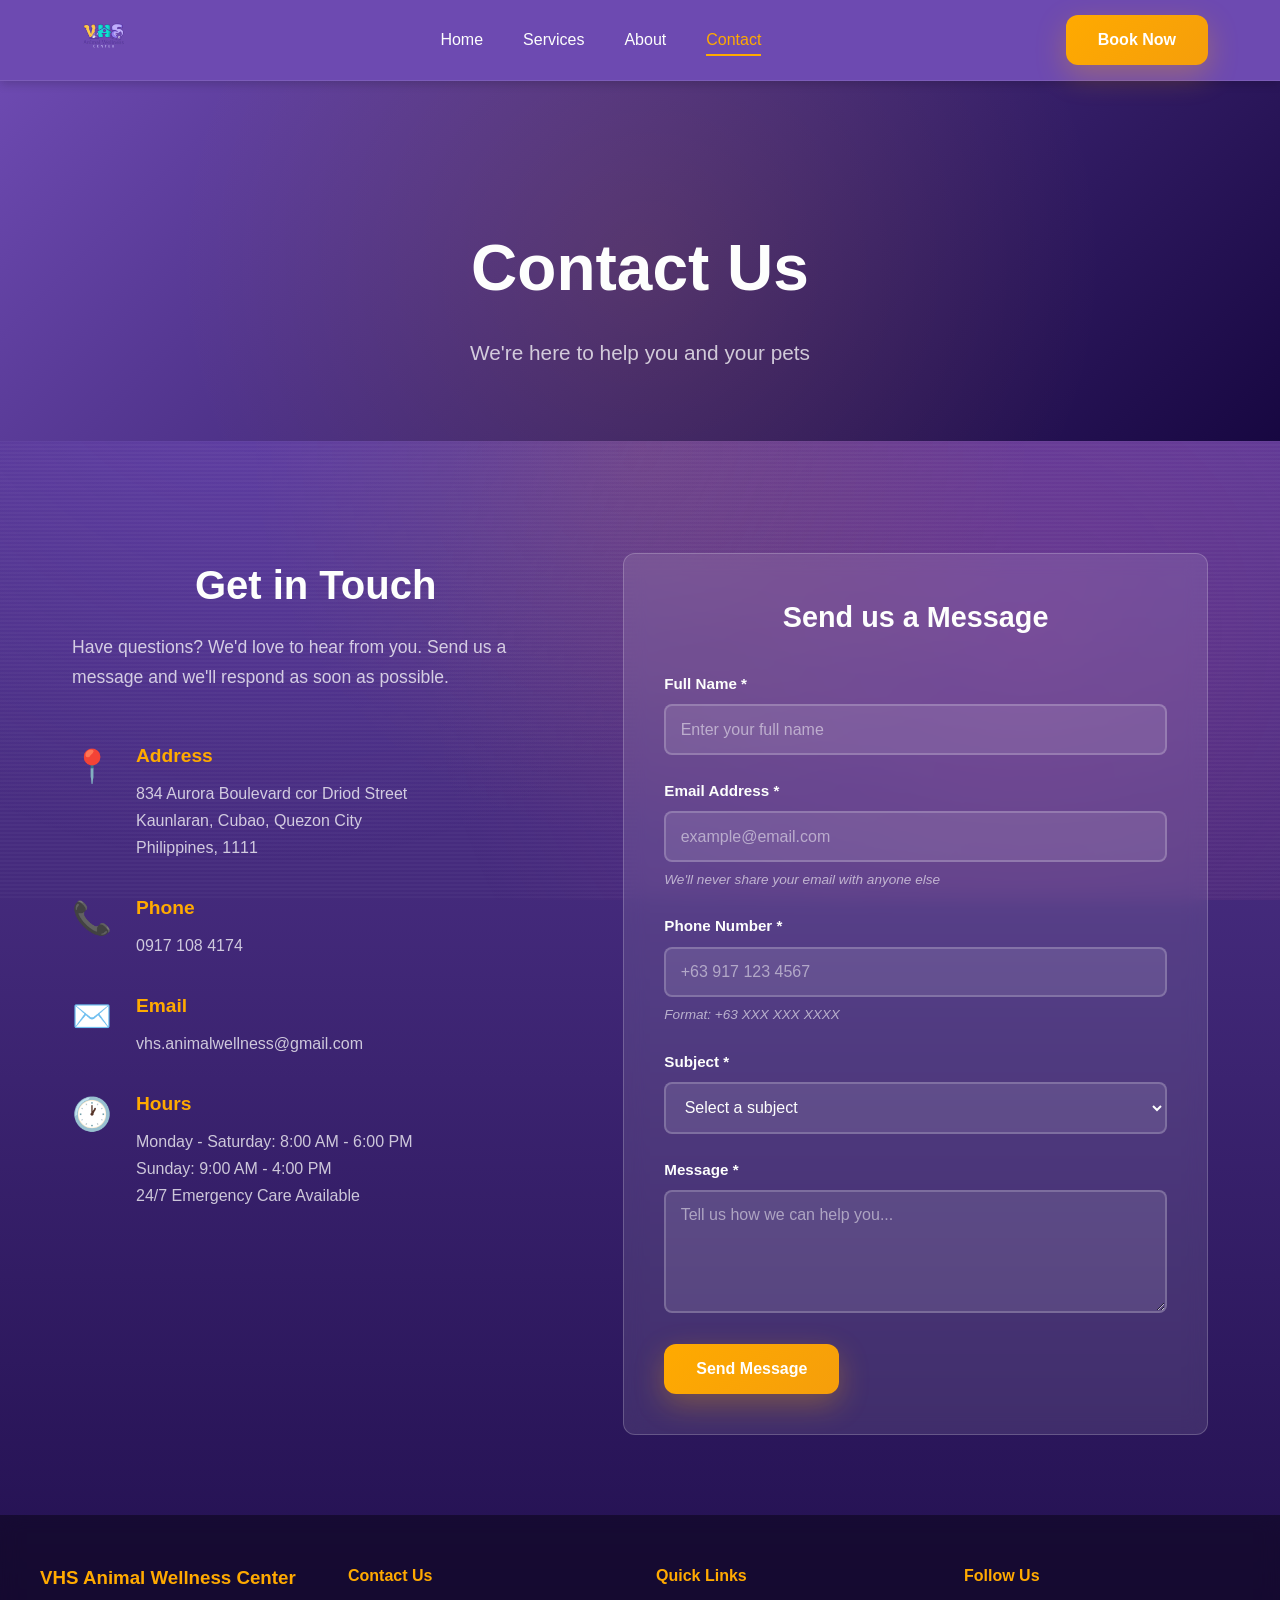
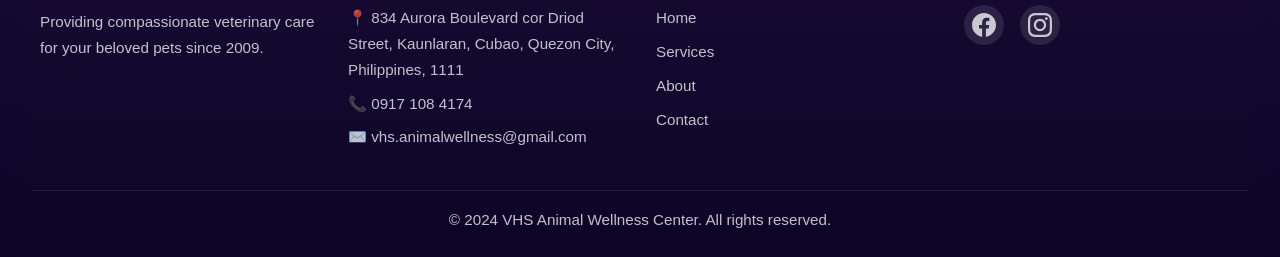
<file: contact.html>
<!DOCTYPE html>
<html lang="en">
<head>
  <meta charset="UTF-8">
  <meta name="viewport" content="width=device-width, initial-scale=1.0">
  <title>Contact Us - VHS Animal Wellness Center</title>
  <link rel="stylesheet" href="style.css">
</head>
<body>
  <!-- PAGE LOADER -->
  <div class="page-loader" id="pageLoader">
    <div class="loader-content">
      <div class="loader-spinner"></div>
      <div class="loader-text">Loading VHS...</div>
    </div>
  </div>

  <!-- HEADER -->
  <header>
    <nav class="navbar">
      <a href="index.html" class="logo">
        <img src="image/vhs-assets/vhs-logo.png" alt="VHS Logo" class="logo-img">
      </a>
      
      <ul class="nav-menu">
        <li><a href="index.html" class="nav-link">Home</a></li>
        <li><a href="services.html" class="nav-link">Services</a></li>
        <li><a href="about.html" class="nav-link">About</a></li>
        <li><a href="contact.html" class="nav-link active">Contact</a></li>
      </ul>
      
      <button class="btn-primary" id="openBookingModal">Book Now</button>
      
      <button class="hamburger" id="hamburger" aria-label="Toggle menu">
        <span></span>
        <span></span>
        <span></span>
      </button>
    </nav>
  </header>

  <div class="mobile-overlay" id="mobileOverlay"></div>

  <main>
    <!-- CONTACT HERO -->
    <section class="page-hero">
      <div class="page-hero-content">
        <h1>Contact Us</h1>
        <p>We're here to help you and your pets</p>
      </div>
    </section>

    <!-- CONTACT CONTENT -->
    <section class="section contact-page">
      <div class="contact-container">
        <!-- Contact Information -->
        <div class="contact-info">
          <h2>Get in Touch</h2>
          <p>Have questions? We'd love to hear from you. Send us a message and we'll respond as soon as possible.</p>
          
          <div class="contact-details">
            <div class="contact-item">
              <span class="contact-icon">📍</span>
              <div>
                <h4>Address</h4>
                <p>834 Aurora Boulevard cor Driod Street<br>Kaunlaran, Cubao, Quezon City<br>Philippines, 1111</p>
              </div>
            </div>
            
            <div class="contact-item">
              <span class="contact-icon">📞</span>
              <div>
                <h4>Phone</h4>
                <p>0917 108 4174</p>
              </div>
            </div>
            
            <div class="contact-item">
              <span class="contact-icon">✉️</span>
              <div>
                <h4>Email</h4>
                <p>vhs.animalwellness@gmail.com</p>
              </div>
            </div>
            
            <div class="contact-item">
              <span class="contact-icon">🕐</span>
              <div>
                <h4>Hours</h4>
                <p>Monday - Saturday: 8:00 AM - 6:00 PM<br>Sunday: 9:00 AM - 4:00 PM<br>24/7 Emergency Care Available</p>
              </div>
            </div>
          </div>
        </div>

        <!-- Contact Form -->
        <div class="contact-form-wrapper">
          <form class="contact-form" id="contactForm">
            <h3>Send us a Message</h3>
            
            <div class="form-group">
              <label for="contactName">Full Name *</label>
              <input type="text" id="contactName" name="name" placeholder="Enter your full name" required>
            </div>
            
            <div class="form-group">
              <label for="contactEmail">Email Address *</label>
              <input type="email" id="contactEmail" name="email" placeholder="example@email.com" required>
              <span class="form-hint">We'll never share your email with anyone else</span>
            </div>
            
            <div class="form-group">
              <label for="contactPhone">Phone Number *</label>
              <input type="tel" id="contactPhone" name="phone" placeholder="+63 917 123 4567" required>
              <span class="form-hint">Format: +63 XXX XXX XXXX</span>
            </div>
            
            <div class="form-group">
              <label for="contactSubject">Subject *</label>
              <select id="contactSubject" name="subject" required>
                <option value="">Select a subject</option>
                <option value="appointment">Appointment Inquiry</option>
                <option value="services">Services Information</option>
                <option value="emergency">Emergency</option>
                <option value="feedback">Feedback</option>
                <option value="other">Other</option>
              </select>
            </div>
            
            <div class="form-group">
              <label for="contactMessage">Message *</label>
              <textarea id="contactMessage" name="message" rows="5" placeholder="Tell us how we can help you..." required></textarea>
            </div>
            
            <button type="submit" class="btn btn-primary">Send Message</button>
          </form>
        </div>
      </div>
    </section>
  </main>

  <!-- FOOTER -->
  <footer id="footer">
    <div class="footer-grid">
      <div>
        <h3>VHS Animal Wellness Center</h3>
        <p>Providing compassionate veterinary care for your beloved pets since 2009.</p>
      </div>
      <div>
        <h4>Contact Us</h4>
        <p>📍 834 Aurora Boulevard cor Driod Street, Kaunlaran, Cubao, Quezon City, Philippines, 1111</p>
        <p>📞 0917 108 4174</p>
        <p>✉️ vhs.animalwellness@gmail.com</p>
      </div>
      <div>
        <h4>Quick Links</h4>
        <a href="index.html">Home</a>
        <a href="services.html">Services</a>
        <a href="about.html">About</a>
        <a href="contact.html">Contact</a>
      </div>
      <div>
        <h4>Follow Us</h4>
        <div class="social">
          <a href="https://www.facebook.com/VHSanimalwellnesscenter" target="_blank" rel="noopener noreferrer" aria-label="Facebook">
            <svg width="24" height="24" viewBox="0 0 24 24" fill="currentColor">
              <path d="M24 12.073c0-6.627-5.373-12-12-12s-12 5.373-12 12c0 5.99 4.388 10.954 10.125 11.854v-8.385H7.078v-3.47h3.047V9.43c0-3.007 1.792-4.669 4.533-4.669 1.312 0 2.686.235 2.686.235v2.953H15.83c-1.491 0-1.956.925-1.956 1.874v2.25h3.328l-.532 3.47h-2.796v8.385C19.612 23.027 24 18.062 24 12.073z"/>
            </svg>
          </a>
          <a href="https://www.instagram.com/vhsanimalwellness" target="_blank" rel="noopener noreferrer" aria-label="Instagram">
            <svg width="24" height="24" viewBox="0 0 24 24" fill="currentColor">
              <path d="M12 2.163c3.204 0 3.584.012 4.85.07 3.252.148 4.771 1.691 4.919 4.919.058 1.265.069 1.645.069 4.849 0 3.205-.012 3.584-.069 4.849-.149 3.225-1.664 4.771-4.919 4.919-1.266.058-1.644.07-4.85.07-3.204 0-3.584-.012-4.849-.07-3.26-.149-4.771-1.699-4.919-4.92-.058-1.265-.07-1.644-.07-4.849 0-3.204.013-3.583.07-4.849.149-3.227 1.664-4.771 4.919-4.919 1.266-.057 1.645-.069 4.849-.069zm0-2.163c-3.259 0-3.667.014-4.947.072-4.358.2-6.78 2.618-6.98 6.98-.059 1.281-.073 1.689-.073 4.948 0 3.259.014 3.668.072 4.948.2 4.358 2.618 6.78 6.98 6.98 1.281.058 1.689.072 4.948.072 3.259 0 3.668-.014 4.948-.072 4.354-.2 6.782-2.618 6.979-6.98.059-1.28.073-1.689.073-4.948 0-3.259-.014-3.667-.072-4.947-.196-4.354-2.617-6.78-6.979-6.98-1.281-.059-1.69-.073-4.949-.073zm0 5.838c-3.403 0-6.162 2.759-6.162 6.162s2.759 6.163 6.162 6.163 6.162-2.759 6.162-6.163c0-3.403-2.759-6.162-6.162-6.162zm0 10.162c-2.209 0-4-1.79-4-4 0-2.209 1.791-4 4-4s4 1.791 4 4c0 2.21-1.791 4-4 4zm6.406-11.845c-.796 0-1.441.645-1.441 1.44s.645 1.44 1.441 1.44c.795 0 1.439-.645 1.439-1.44s-.644-1.44-1.439-1.44z"/>
            </svg>
          </a>
        </div>
      </div>
    </div>
    <div class="footer-bottom">
      <p>&copy; 2024 VHS Animal Wellness Center. All rights reserved.</p>
    </div>
  </footer>

  <!-- MODAL -->
  <div id="modal" class="modal">
    <div class="modal-content modal-booking">
      <button class="modal-close" id="closeModal">&times;</button>
      
      <!-- Initial Options Screen -->
      <div id="modalOptions" class="modal-options-screen">
        <h2>Book an Appointment</h2>
        <p class="modal-subtitle">Choose how you'd like to continue</p>
        
        <div class="booking-options">
          <button class="option-card" id="guestBtn">
            <span class="option-icon">👤</span>
            <h3>Book as Guest</h3>
            <p>Quick booking without creating an account</p>
          </button>
          
          <button class="option-card" id="loginBtn">
            <span class="option-icon">🔑</span>
            <h3>Log In</h3>
            <p>Access your existing account</p>
          </button>
          
          <button class="option-card" id="signupBtn">
            <span class="option-icon">📝</span>
            <h3>Sign Up</h3>
            <p>Create a new account for easier booking</p>
          </button>
        </div>
      </div>
      
      <!-- Guest Booking Form -->
      <form id="guestForm" class="booking-form hidden">
        <h2>Book as Guest</h2>
        <p class="modal-subtitle">Fill out the form below to schedule your pet's visit</p>
        
        <!-- Personal Information -->
        <div class="form-section">
          <h3 class="section-title">Personal Information</h3>
          
          <div class="form-row">
            <div class="form-group">
              <label for="guestLastName">Last Name <span class="required">*</span></label>
              <input type="text" id="guestLastName" name="lastName" placeholder="Dela Cruz" required>
            </div>
            <div class="form-group">
              <label for="guestFirstName">First Name <span class="required">*</span></label>
              <input type="text" id="guestFirstName" name="firstName" placeholder="Juan" required>
            </div>
            <div class="form-group">
              <label for="guestMiddleName">Middle Name</label>
              <input type="text" id="guestMiddleName" name="middleName" placeholder="Santos">
            </div>
          </div>
          
          <div class="form-row">
            <div class="form-group">
              <label for="guestEmail">Email Address <span class="required">*</span></label>
              <input type="email" id="guestEmail" name="email" placeholder="example@gmail.com" required>
              <span class="form-hint">We'll send confirmation to this email</span>
            </div>
            <div class="form-group">
              <label for="guestPhone">Phone Number <span class="required">*</span></label>
              <input type="tel" id="guestPhone" name="phone" placeholder="09XXXXXXXXX" pattern="[0-9]{11}" required>
              <span class="form-hint">Format: 09XXXXXXXXX (11 digits)</span>
            </div>
          </div>
        </div>
        
        <!-- Pet Information -->
        <div class="form-section">
          <h3 class="section-title">Pet Information</h3>
          
          <div class="form-row">
            <div class="form-group">
              <label for="guestPetName">Pet Name <span class="required">*</span></label>
              <input type="text" id="guestPetName" name="petName" placeholder="Fluffy" required>
            </div>
            <div class="form-group">
              <label for="guestPetType">Pet Type <span class="required">*</span></label>
              <select id="guestPetType" name="petType" required>
                <option value="">Select pet type</option>
                <option value="dog">Dog</option>
                <option value="cat">Cat</option>
                <option value="rabbit">Rabbit</option>
                <option value="bird">Bird</option>
                <option value="other">Other</option>
              </select>
            </div>
          </div>
        </div>
        
        <!-- Appointment Details -->
        <div class="form-section">
          <h3 class="section-title">Appointment Details</h3>
          
          <div class="form-group">
            <label for="guestService">Service Needed <span class="required">*</span></label>
            <select id="guestService" name="service" required>
              <option value="">Select a service</option>
              <option value="consultation">Vet Consultation</option>
              <option value="vaccination-canine">Canine Vaccination</option>
              <option value="vaccination-feline">Feline Vaccination</option>
              <option value="grooming">Pet Grooming</option>
              <option value="antirabies">Anti-rabies Vaccination</option>
              <option value="microchipping">Pet Microchipping</option>
              <option value="heartworm">Heartworm Prevention</option>
              <option value="bloodtest">Blood Tests</option>
              <option value="spay-neuter">Spay & Neuter</option>
              <option value="online">Online Consultation</option>
              <option value="homeservice">Home Service Visit</option>
              <option value="testkits">Test Kits</option>
              <option value="certificate">Vet Health Certificate</option>
            </select>
          </div>
          
          <div class="form-row">
            <div class="form-group">
              <label for="guestDate">Preferred Date <span class="required">*</span></label>
              <input type="date" id="guestDate" name="preferredDate" required>
            </div>
            <div class="form-group">
              <label for="guestTime">Preferred Time <span class="required">*</span></label>
              <select id="guestTime" name="preferredTime" required>
                <option value="">Select time</option>
                <option value="08:00">8:00 AM</option>
                <option value="09:00">9:00 AM</option>
                <option value="10:00">10:00 AM</option>
                <option value="11:00">11:00 AM</option>
                <option value="13:00">1:00 PM</option>
                <option value="14:00">2:00 PM</option>
                <option value="15:00">3:00 PM</option>
                <option value="16:00">4:00 PM</option>
                <option value="17:00">5:00 PM</option>
              </select>
            </div>
          </div>
          
          <div class="form-group">
            <label for="guestNotes">Additional Notes</label>
            <textarea id="guestNotes" name="notes" rows="3" placeholder="Any special concerns or information we should know about your pet..."></textarea>
          </div>
        </div>
        
        <!-- Terms -->
        <div class="terms-section">
          <div class="terms-checkbox">
            <input type="checkbox" id="guestAgreeTerms" name="agreeTerms" required>
            <label for="guestAgreeTerms">I agree to the <a href="#" class="terms-link">Terms and Conditions</a> and <a href="#" class="terms-link">Privacy Policy</a> <span class="required">*</span></label>
          </div>
        </div>
        
        <div class="form-actions">
          <button type="submit" class="btn btn-primary btn-submit">Book Appointment</button>
          <button type="button" class="btn btn-secondary" data-back>Back</button>
        </div>
      </form>
      
      <!-- Login Form -->
      <form id="loginForm" class="booking-form hidden">
        <h2>Log In</h2>
        <p class="modal-subtitle">Access your account to book an appointment</p>
        
        <div class="form-section">
          <div class="form-group">
            <label for="loginEmail">Email Address <span class="required">*</span></label>
            <input type="email" id="loginEmail" name="email" placeholder="example@gmail.com" required>
          </div>
          
          <div class="form-group">
            <label for="loginPassword">Password <span class="required">*</span></label>
            <input type="password" id="loginPassword" name="password" placeholder="Enter your password" required>
          </div>
          
          <div class="form-group">
            <div id="loginError" class="error-message" style="display: none;"></div>
          </div>
          
          <div class="form-group">
            <a href="#" class="forgot-password">Forgot password?</a>
          </div>
        </div>
        
        <div class="form-actions">
          <button type="submit" class="btn btn-primary btn-submit">Log In</button>
          <button type="button" class="btn btn-secondary" data-back>Back</button>
        </div>
        
        <div class="form-footer">
          <p>Don't have an account? <a href="#" class="switch-form" data-target="signupBtn">Sign up here</a></p>
        </div>
      </form>
      
      <!-- Sign Up Form -->
      <form id="signupForm" class="booking-form hidden">
        <h2>Create Account</h2>
        <p class="modal-subtitle">Sign up to easily manage your pet's appointments</p>
        
        <!-- Personal Information -->
        <div class="form-section">
          <h3 class="section-title">Personal Information</h3>
          
          <div class="form-row">
            <div class="form-group">
              <label for="signupLastName">Last Name <span class="required">*</span></label>
              <input type="text" id="signupLastName" name="lastName" placeholder="Dela Cruz" required>
            </div>
            <div class="form-group">
              <label for="signupFirstName">First Name <span class="required">*</span></label>
              <input type="text" id="signupFirstName" name="firstName" placeholder="Juan" required>
            </div>
            <div class="form-group">
              <label for="signupMiddleName">Middle Name</label>
              <input type="text" id="signupMiddleName" name="middleName" placeholder="Santos">
            </div>
          </div>
          
          <div class="form-row">
            <div class="form-group">
              <label for="signupEmail">Email Address <span class="required">*</span></label>
              <input type="email" id="signupEmail" name="email" placeholder="example@gmail.com" required>
            </div>
            <div class="form-group">
              <label for="signupPhone">Phone Number <span class="required">*</span></label>
              <input type="tel" id="signupPhone" name="phone" placeholder="09XXXXXXXXX" pattern="[0-9]{11}" required>
              <span class="form-hint">Format: 09XXXXXXXXX (11 digits)</span>
            </div>
          </div>
          
          <div class="form-group">
            <label for="signupAddress">Address <span class="required">*</span></label>
            <textarea id="signupAddress" name="address" rows="2" placeholder="Street, Barangay, City, Province" required></textarea>
          </div>
          
          <div class="form-group">
            <label for="signupDob">Date of Birth <span class="required">*</span></label>
            <input type="date" id="signupDob" name="dob" required>
          </div>
        </div>
        
        <!-- Account Security -->
        <div class="form-section">
          <h3 class="section-title">Account Security</h3>
          
          <div class="form-row">
            <div class="form-group">
              <label for="signupPassword">Password <span class="required">*</span></label>
              <input type="password" id="signupPassword" name="password" placeholder="Enter password" minlength="8" required>
              <span class="form-hint">Minimum 8 characters, at least 1 number and 1 special character</span>
            </div>
            <div class="form-group">
              <label for="signupConfirmPassword">Confirm Password <span class="required">*</span></label>
              <input type="password" id="signupConfirmPassword" name="confirmPassword" placeholder="Re-enter password" required>
            </div>
          </div>
        </div>
        
        <!-- Terms -->
        <div class="terms-section">
          <div class="terms-checkbox">
            <input type="checkbox" id="signupAgreeTerms" name="agreeTerms" required>
            <label for="signupAgreeTerms">I agree to the <a href="#" class="terms-link">Terms and Conditions</a> and <a href="#" class="terms-link">Privacy Policy</a> <span class="required">*</span></label>
          </div>
        </div>
        
        <div class="form-actions">
          <button type="submit" class="btn btn-primary btn-submit">Create Account</button>
          <button type="button" class="btn btn-secondary" data-back>Back</button>
        </div>
        
        <div class="form-footer">
          <p>Already have an account? <a href="#" class="switch-form" data-target="loginBtn">Log in here</a></p>
        </div>
      </form>
    </div>
  </div>


  <script src="script.js"></script>
</body>
</html>
</file>
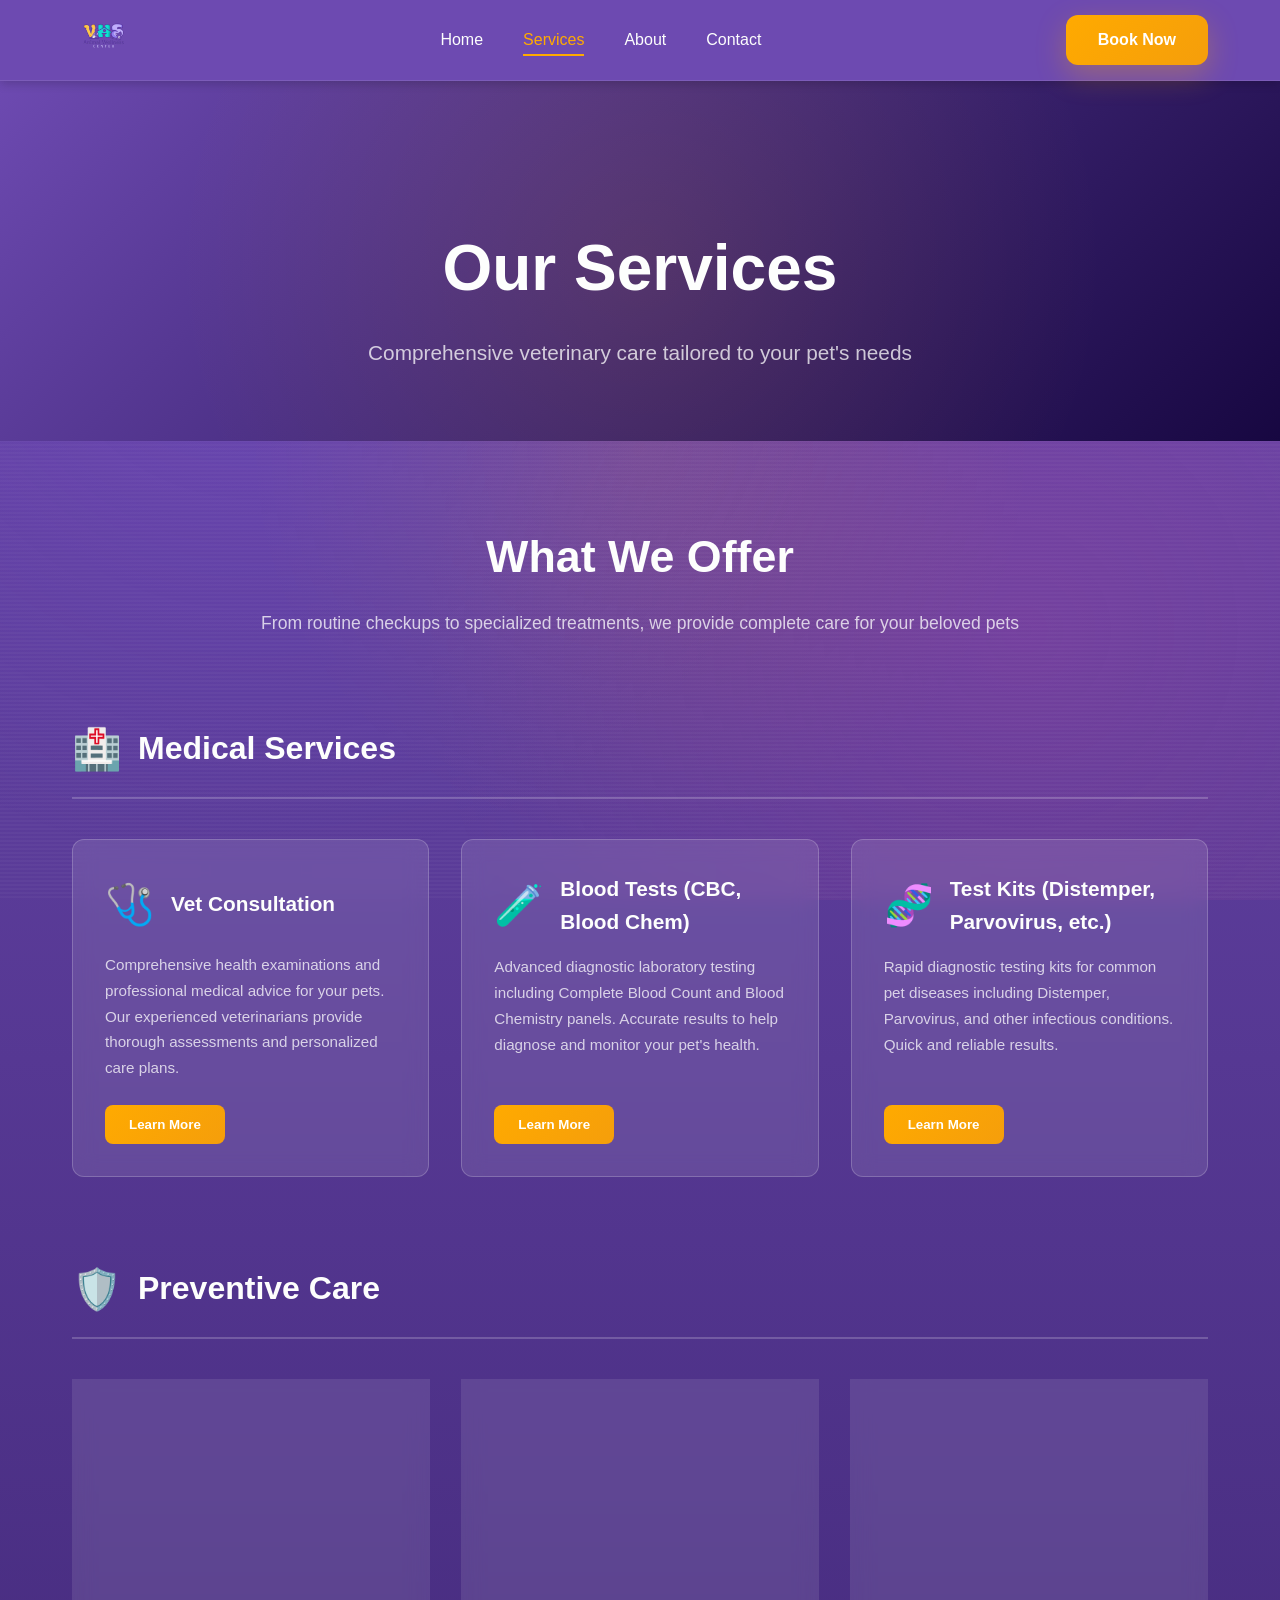
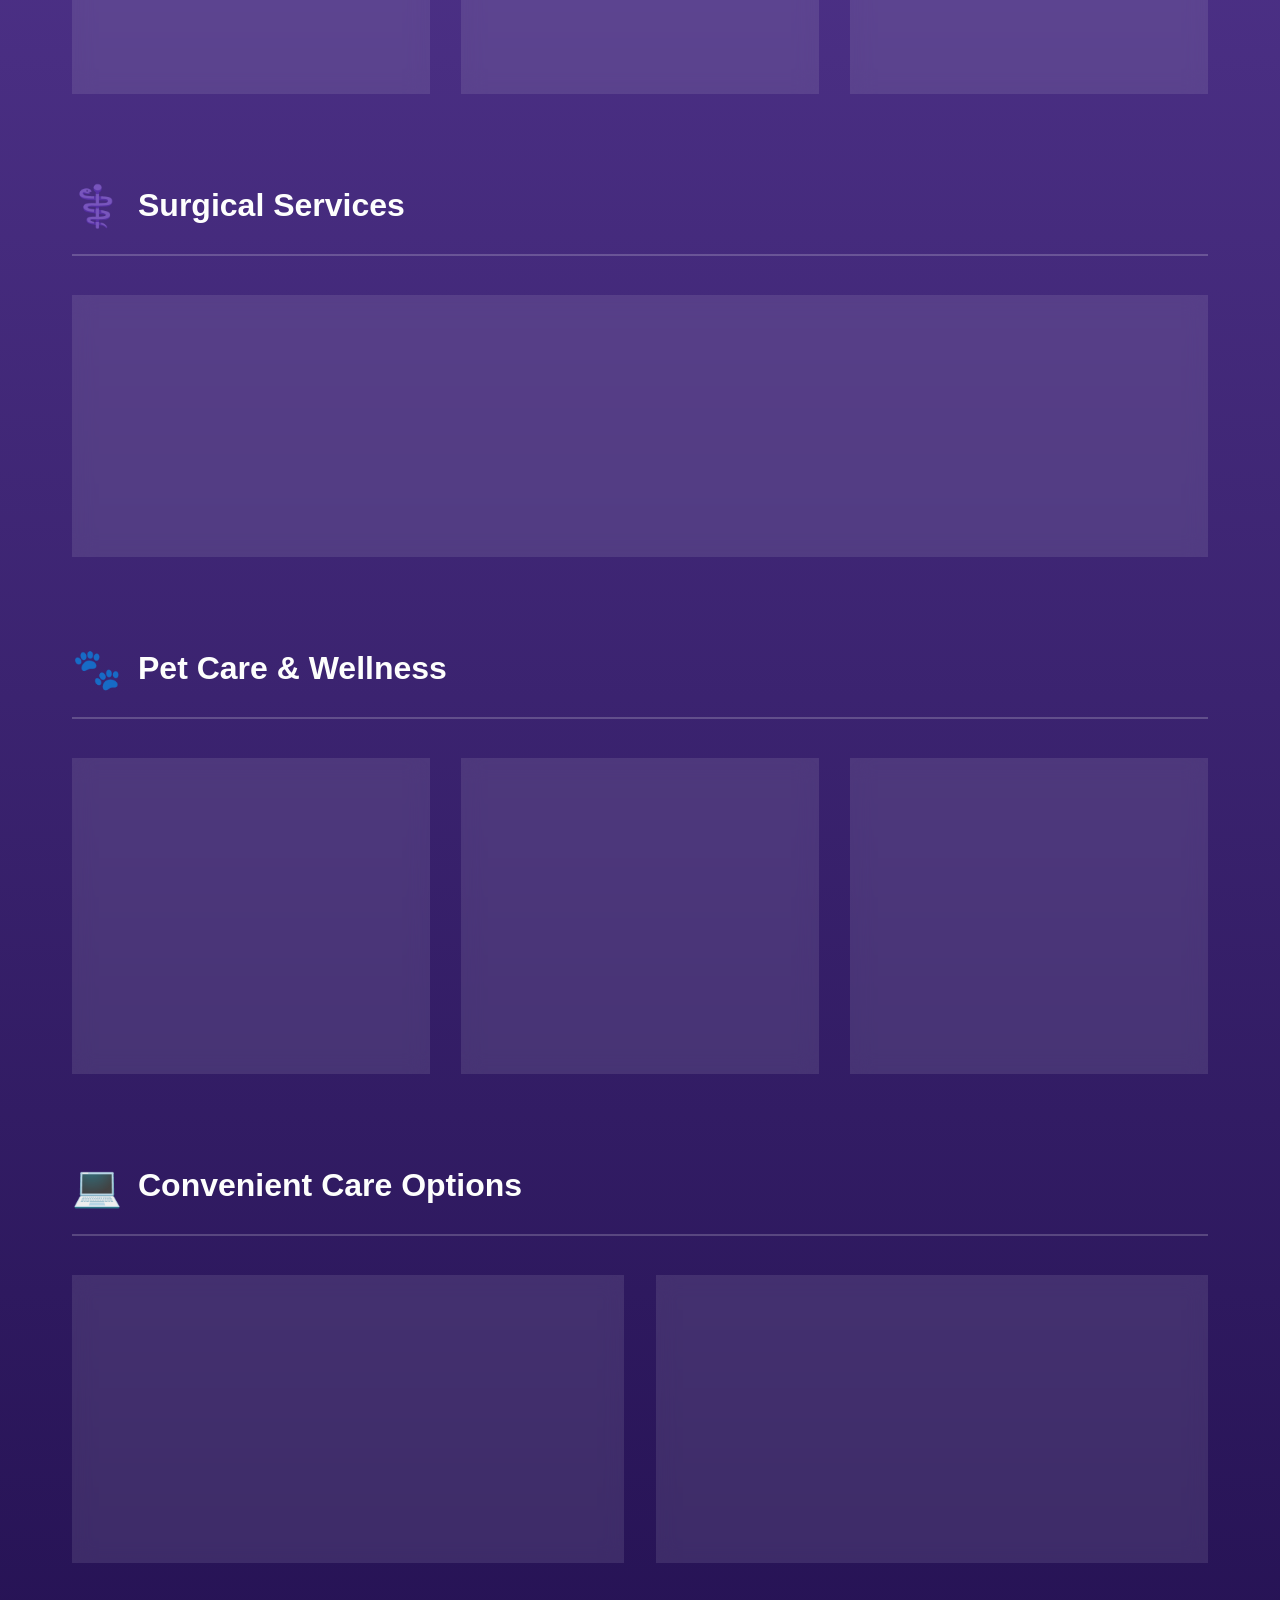
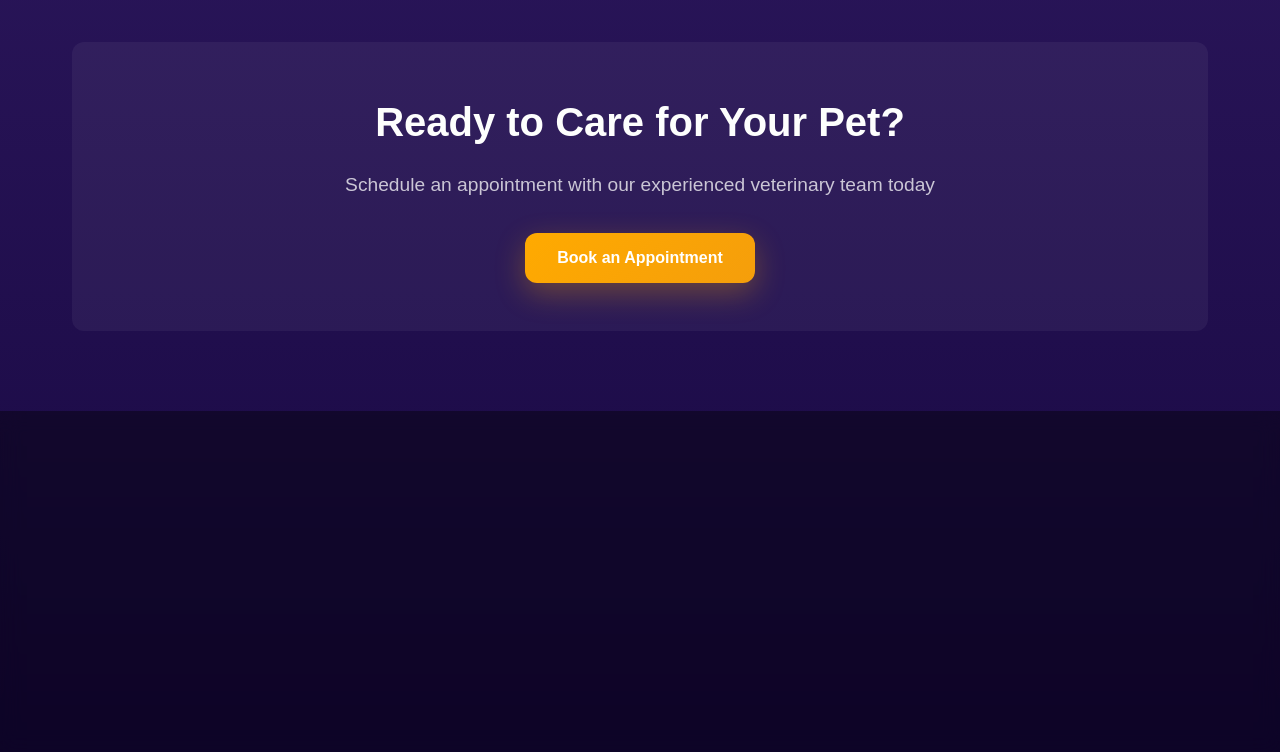
<file: services.html>
<!DOCTYPE html>
<html lang="en">
<head>
  <meta charset="UTF-8">
  <meta name="viewport" content="width=device-width, initial-scale=1.0">
  <title>Our Services - VHS Animal Wellness Center</title>
  <link rel="stylesheet" href="style.css">
</head>
<body>
  <!-- PAGE LOADER -->
  <div class="page-loader" id="pageLoader">
    <div class="loader-content">
      <div class="loader-spinner"></div>
      <div class="loader-text">Loading VHS...</div>
    </div>
  </div>

  <!-- HEADER -->
  <header>
    <nav class="navbar">
      <a href="index.html" class="logo">
        <img src="image/vhs-assets/vhs-logo.png" alt="VHS Logo" class="logo-img">
      </a>
      
      <ul class="nav-menu">
        <li><a href="index.html" class="nav-link">Home</a></li>
        <li><a href="services.html" class="nav-link active">Services</a></li>
        <li><a href="about.html" class="nav-link">About</a></li>
        <li><a href="contact.html" class="nav-link">Contact</a></li>
      </ul>
      
      <button class="btn-primary" id="openBookingModal">Book Now</button>
      
      <button class="hamburger" id="hamburger" aria-label="Toggle menu">
        <span></span>
        <span></span>
        <span></span>
      </button>
    </nav>
  </header>

  <div class="mobile-overlay" id="mobileOverlay"></div>

  <main>
    <!-- SERVICES HERO -->
    <section class="page-hero">
      <div class="page-hero-content">
        <h1>Our Services</h1>
        <p>Comprehensive veterinary care tailored to your pet's needs</p>
      </div>
    </section>

    <!-- SERVICES CATEGORIES -->
    <section class="section services-page">
      <div class="services-intro">
        <h2>What We Offer</h2>
        <p class="subtitle">From routine checkups to specialized treatments, we provide complete care for your beloved pets</p>
      </div>

      <!-- Medical Services -->
      <div class="service-category">
        <h3 class="category-title">
          <span class="category-icon">🏥</span>
          Medical Services
        </h3>
        <div class="services-grid-page">
          <div class="service-card-detailed">
            <div class="service-header">
              <span class="service-icon">🩺</span>
              <h4>Vet Consultation</h4>
            </div>
            <p class="service-description">Comprehensive health examinations and professional medical advice for your pets. Our experienced veterinarians provide thorough assessments and personalized care plans.</p>
            <button class="btn-service">Learn More</button>
          </div>

          <div class="service-card-detailed">
            <div class="service-header">
              <span class="service-icon">🧪</span>
              <h4>Blood Tests (CBC, Blood Chem)</h4>
            </div>
            <p class="service-description">Advanced diagnostic laboratory testing including Complete Blood Count and Blood Chemistry panels. Accurate results to help diagnose and monitor your pet's health.</p>
            <button class="btn-service">Learn More</button>
          </div>

          <div class="service-card-detailed">
            <div class="service-header">
              <span class="service-icon">🧬</span>
              <h4>Test Kits (Distemper, Parvovirus, etc.)</h4>
            </div>
            <p class="service-description">Rapid diagnostic testing kits for common pet diseases including Distemper, Parvovirus, and other infectious conditions. Quick and reliable results.</p>
            <button class="btn-service">Learn More</button>
          </div>
        </div>
      </div>

      <!-- Preventive Care -->
      <div class="service-category">
        <h3 class="category-title">
          <span class="category-icon">🛡️</span>
          Preventive Care
        </h3>
        <div class="services-grid-page">
          <div class="service-card-detailed">
            <div class="service-header">
              <span class="service-icon">💉</span>
              <h4>Canine & Feline Vaccinations</h4>
            </div>
            <p class="service-description">Complete vaccination programs designed specifically for dogs and cats. Protect your pets from preventable diseases with our comprehensive immunization schedules.</p>
            <button class="btn-service">Learn More</button>
          </div>

          <div class="service-card-detailed">
            <div class="service-header">
              <span class="service-icon">🛡️</span>
              <h4>Anti-rabies Vaccination</h4>
            </div>
            <p class="service-description">Essential rabies immunization to protect your pets and family. Required for pet registration and travel. Safe and effective vaccination protocol.</p>
            <button class="btn-service">Learn More</button>
          </div>

          <div class="service-card-detailed">
            <div class="service-header">
              <span class="service-icon">💊</span>
              <h4>Heartworm Prevention</h4>
            </div>
            <p class="service-description">Preventive medication and treatment plans to protect your pets from heartworm disease. Regular screening and effective prevention protocols.</p>
            <button class="btn-service">Learn More</button>
          </div>
        </div>
      </div>

      <!-- Surgical Services -->
      <div class="service-category">
        <h3 class="category-title">
          <span class="category-icon">⚕️</span>
          Surgical Services
        </h3>
        <div class="services-grid-page">
          <div class="service-card-detailed">
            <div class="service-header">
              <span class="service-icon">⚕️</span>
              <h4>Spay & Neuter Services</h4>
            </div>
            <p class="service-description">Safe and professional surgical sterilization procedures. Helps control pet population and provides health benefits. Performed by experienced veterinary surgeons.</p>
            <button class="btn-service">Learn More</button>
          </div>
        </div>
      </div>

      <!-- Pet Care Services -->
      <div class="service-category">
        <h3 class="category-title">
          <span class="category-icon">🐾</span>
          Pet Care & Wellness
        </h3>
        <div class="services-grid-page">
          <div class="service-card-detailed">
            <div class="service-header">
              <span class="service-icon">✂️</span>
              <h4>Pet Grooming and Pet Supplies</h4>
            </div>
            <p class="service-description">Professional grooming services including bathing, haircuts, nail trimming, and ear cleaning. We also offer quality pet supplies and accessories.</p>
            <button class="btn-service">Learn More</button>
          </div>

          <div class="service-card-detailed">
            <div class="service-header">
              <span class="service-icon">🔬</span>
              <h4>Pet Microchipping</h4>
            </div>
            <p class="service-description">Permanent identification solution for your pets. Quick, safe procedure that helps reunite lost pets with their owners. Internationally recognized system.</p>
            <button class="btn-service">Learn More</button>
          </div>

          <div class="service-card-detailed">
            <div class="service-header">
              <span class="service-icon">📋</span>
              <h4>Vet Health Certificates</h4>
            </div>
            <p class="service-description">Official health documentation required for pet travel, relocation, and compliance. Comprehensive examination and certification by licensed veterinarians.</p>
            <button class="btn-service">Learn More</button>
          </div>
        </div>
      </div>

      <!-- Convenient Services -->
      <div class="service-category">
        <h3 class="category-title">
          <span class="category-icon">💻</span>
          Convenient Care Options
        </h3>
        <div class="services-grid-page">
          <div class="service-card-detailed">
            <div class="service-header">
              <span class="service-icon">💻</span>
              <h4>Online Consultation</h4>
            </div>
            <p class="service-description">Virtual veterinary consultations from the comfort of your home. Get professional advice, follow-up care, and prescription refills through video calls.</p>
            <button class="btn-service">Learn More</button>
          </div>

          <div class="service-card-detailed">
            <div class="service-header">
              <span class="service-icon">🏠</span>
              <h4>Home Service Visits</h4>
            </div>
            <p class="service-description">Veterinary care delivered to your doorstep. Perfect for pets with mobility issues or anxiety. Convenient and stress-free healthcare at home.</p>
            <button class="btn-service">Learn More</button>
          </div>
        </div>
      </div>

      <!-- CTA Section -->
      <div class="services-cta">
        <h2>Ready to Care for Your Pet?</h2>
        <p>Schedule an appointment with our experienced veterinary team today</p>
        <button class="btn btn-primary" id="openBookingModalServices">Book an Appointment</button>
      </div>
    </section>
  </main>

  <!-- FOOTER -->
  <footer id="footer">
    <div class="footer-grid">
      <div>
        <h3>VHS Animal Wellness Center</h3>
        <p>Providing compassionate veterinary care for your beloved pets since 2009.</p>
      </div>
      <div>
        <h4>Contact Us</h4>
        <p>📍 834 Aurora Boulevard cor Driod Street, Kaunlaran, Cubao, Quezon City, Philippines, 1111</p>
        <p>📞 0917 108 4174</p>
        <p>✉️ vhs.animalwellness@gmail.com</p>
      </div>
      <div>
        <h4>Quick Links</h4>
        <a href="index.html">Home</a>
        <a href="services.html">Services</a>
        <a href="about.html">About</a>
        <a href="contact.html">Contact</a>
      </div>
      <div>
        <h4>Follow Us</h4>
        <div class="social">
          <a href="https://www.facebook.com/VHSanimalwellnesscenter" target="_blank" rel="noopener noreferrer" aria-label="Facebook">
            <svg width="24" height="24" viewBox="0 0 24 24" fill="currentColor">
              <path d="M24 12.073c0-6.627-5.373-12-12-12s-12 5.373-12 12c0 5.99 4.388 10.954 10.125 11.854v-8.385H7.078v-3.47h3.047V9.43c0-3.007 1.792-4.669 4.533-4.669 1.312 0 2.686.235 2.686.235v2.953H15.83c-1.491 0-1.956.925-1.956 1.874v2.25h3.328l-.532 3.47h-2.796v8.385C19.612 23.027 24 18.062 24 12.073z"/>
            </svg>
          </a>
          <a href="https://www.instagram.com/vhsanimalwellness" target="_blank" rel="noopener noreferrer" aria-label="Instagram">
            <svg width="24" height="24" viewBox="0 0 24 24" fill="currentColor">
              <path d="M12 2.163c3.204 0 3.584.012 4.85.07 3.252.148 4.771 1.691 4.919 4.919.058 1.265.069 1.645.069 4.849 0 3.205-.012 3.584-.069 4.849-.149 3.225-1.664 4.771-4.919 4.919-1.266.058-1.644.07-4.85.07-3.204 0-3.584-.012-4.849-.07-3.26-.149-4.771-1.699-4.919-4.92-.058-1.265-.07-1.644-.07-4.849 0-3.204.013-3.583.07-4.849.149-3.227 1.664-4.771 4.919-4.919 1.266-.057 1.645-.069 4.849-.069zm0-2.163c-3.259 0-3.667.014-4.947.072-4.358.2-6.78 2.618-6.98 6.98-.059 1.281-.073 1.689-.073 4.948 0 3.259.014 3.668.072 4.948.2 4.358 2.618 6.78 6.98 6.98 1.281.058 1.689.072 4.948.072 3.259 0 3.668-.014 4.948-.072 4.354-.2 6.782-2.618 6.979-6.98.059-1.28.073-1.689.073-4.948 0-3.259-.014-3.667-.072-4.947-.196-4.354-2.617-6.78-6.979-6.98-1.281-.059-1.69-.073-4.949-.073zm0 5.838c-3.403 0-6.162 2.759-6.162 6.162s2.759 6.163 6.162 6.163 6.162-2.759 6.162-6.163c0-3.403-2.759-6.162-6.162-6.162zm0 10.162c-2.209 0-4-1.79-4-4 0-2.209 1.791-4 4-4s4 1.791 4 4c0 2.21-1.791 4-4 4zm6.406-11.845c-.796 0-1.441.645-1.441 1.44s.645 1.44 1.441 1.44c.795 0 1.439-.645 1.439-1.44s-.644-1.44-1.439-1.44z"/>
            </svg>
          </a>
        </div>
      </div>
    </div>
    <div class="footer-bottom">
      <p>&copy; 2024 VHS Animal Wellness Center. All rights reserved.</p>
    </div>
  </footer>

  <!-- MODAL -->
  <div id="modal" class="modal">
    <div class="modal-content modal-booking">
      <button class="modal-close" id="closeModal">&times;</button>
      
      <!-- Initial Options Screen -->
      <div id="modalOptions" class="modal-options-screen">
        <h2>Book an Appointment</h2>
        <p class="modal-subtitle">Choose how you'd like to continue</p>
        
        <div class="booking-options">
          <button class="option-card" id="guestBtn">
            <span class="option-icon">👤</span>
            <h3>Book as Guest</h3>
            <p>Quick booking without creating an account</p>
          </button>
          
          <button class="option-card" id="loginBtn">
            <span class="option-icon">🔑</span>
            <h3>Log In</h3>
            <p>Access your existing account</p>
          </button>
          
          <button class="option-card" id="signupBtn">
            <span class="option-icon">📝</span>
            <h3>Sign Up</h3>
            <p>Create a new account for easier booking</p>
          </button>
        </div>
      </div>
      
      <!-- Guest Booking Form -->
      <form id="guestForm" class="booking-form hidden">
        <h2>Book as Guest</h2>
        <p class="modal-subtitle">Fill out the form below to schedule your pet's visit</p>
        
        <!-- Personal Information -->
        <div class="form-section">
          <h3 class="section-title">Personal Information</h3>
          
          <div class="form-row">
            <div class="form-group">
              <label for="guestLastName">Last Name <span class="required">*</span></label>
              <input type="text" id="guestLastName" name="lastName" placeholder="Dela Cruz" required>
            </div>
            <div class="form-group">
              <label for="guestFirstName">First Name <span class="required">*</span></label>
              <input type="text" id="guestFirstName" name="firstName" placeholder="Juan" required>
            </div>
            <div class="form-group">
              <label for="guestMiddleName">Middle Name</label>
              <input type="text" id="guestMiddleName" name="middleName" placeholder="Santos">
            </div>
          </div>
          
          <div class="form-row">
            <div class="form-group">
              <label for="guestEmail">Email Address <span class="required">*</span></label>
              <input type="email" id="guestEmail" name="email" placeholder="example@gmail.com" required>
              <span class="form-hint">We'll send confirmation to this email</span>
            </div>
            <div class="form-group">
              <label for="guestPhone">Phone Number <span class="required">*</span></label>
              <input type="tel" id="guestPhone" name="phone" placeholder="09XXXXXXXXX" pattern="[0-9]{11}" required>
              <span class="form-hint">Format: 09XXXXXXXXX (11 digits)</span>
            </div>
          </div>
        </div>
        
        <!-- Pet Information -->
        <div class="form-section">
          <h3 class="section-title">Pet Information</h3>
          
          <div class="form-row">
            <div class="form-group">
              <label for="guestPetName">Pet Name <span class="required">*</span></label>
              <input type="text" id="guestPetName" name="petName" placeholder="Fluffy" required>
            </div>
            <div class="form-group">
              <label for="guestPetType">Pet Type <span class="required">*</span></label>
              <select id="guestPetType" name="petType" required>
                <option value="">Select pet type</option>
                <option value="dog">Dog</option>
                <option value="cat">Cat</option>
                <option value="rabbit">Rabbit</option>
                <option value="bird">Bird</option>
                <option value="other">Other</option>
              </select>
            </div>
          </div>
        </div>
        
        <!-- Appointment Details -->
        <div class="form-section">
          <h3 class="section-title">Appointment Details</h3>
          
          <div class="form-group">
            <label for="guestService">Service Needed <span class="required">*</span></label>
            <select id="guestService" name="service" required>
              <option value="">Select a service</option>
              <option value="consultation">Vet Consultation</option>
              <option value="vaccination-canine">Canine Vaccination</option>
              <option value="vaccination-feline">Feline Vaccination</option>
              <option value="grooming">Pet Grooming</option>
              <option value="antirabies">Anti-rabies Vaccination</option>
              <option value="microchipping">Pet Microchipping</option>
              <option value="heartworm">Heartworm Prevention</option>
              <option value="bloodtest">Blood Tests</option>
              <option value="spay-neuter">Spay & Neuter</option>
              <option value="online">Online Consultation</option>
              <option value="homeservice">Home Service Visit</option>
              <option value="testkits">Test Kits</option>
              <option value="certificate">Vet Health Certificate</option>
            </select>
          </div>
          
          <div class="form-row">
            <div class="form-group">
              <label for="guestDate">Preferred Date <span class="required">*</span></label>
              <input type="date" id="guestDate" name="preferredDate" required>
            </div>
            <div class="form-group">
              <label for="guestTime">Preferred Time <span class="required">*</span></label>
              <select id="guestTime" name="preferredTime" required>
                <option value="">Select time</option>
                <option value="08:00">8:00 AM</option>
                <option value="09:00">9:00 AM</option>
                <option value="10:00">10:00 AM</option>
                <option value="11:00">11:00 AM</option>
                <option value="13:00">1:00 PM</option>
                <option value="14:00">2:00 PM</option>
                <option value="15:00">3:00 PM</option>
                <option value="16:00">4:00 PM</option>
                <option value="17:00">5:00 PM</option>
              </select>
            </div>
          </div>
          
          <div class="form-group">
            <label for="guestNotes">Additional Notes</label>
            <textarea id="guestNotes" name="notes" rows="3" placeholder="Any special concerns or information we should know about your pet..."></textarea>
          </div>
        </div>
        
        <!-- Terms -->
        <div class="terms-section">
          <div class="terms-checkbox">
            <input type="checkbox" id="guestAgreeTerms" name="agreeTerms" required>
            <label for="guestAgreeTerms">I agree to the <a href="#" class="terms-link">Terms and Conditions</a> and <a href="#" class="terms-link">Privacy Policy</a> <span class="required">*</span></label>
          </div>
        </div>
        
        <div class="form-actions">
          <button type="submit" class="btn btn-primary btn-submit">Book Appointment</button>
          <button type="button" class="btn btn-secondary" data-back>Back</button>
        </div>
      </form>
      
      <!-- Login Form -->
      <form id="loginForm" class="booking-form hidden">
        <h2>Log In</h2>
        <p class="modal-subtitle">Access your account to book an appointment</p>
        
        <div class="form-section">
          <div class="form-group">
            <label for="loginEmail">Email Address <span class="required">*</span></label>
            <input type="email" id="loginEmail" name="email" placeholder="example@gmail.com" required>
          </div>
          
          <div class="form-group">
            <label for="loginPassword">Password <span class="required">*</span></label>
            <input type="password" id="loginPassword" name="password" placeholder="Enter your password" required>
          </div>
          
          <div class="form-group">
            <div id="loginError" class="error-message" style="display: none;"></div>
          </div>
          
          <div class="form-group">
            <a href="#" class="forgot-password">Forgot password?</a>
          </div>
        </div>
        
        <div class="form-actions">
          <button type="submit" class="btn btn-primary btn-submit">Log In</button>
          <button type="button" class="btn btn-secondary" data-back>Back</button>
        </div>
        
        <div class="form-footer">
          <p>Don't have an account? <a href="#" class="switch-form" data-target="signupBtn">Sign up here</a></p>
        </div>
      </form>
      
      <!-- Sign Up Form -->
      <form id="signupForm" class="booking-form hidden">
        <h2>Create Account</h2>
        <p class="modal-subtitle">Sign up to easily manage your pet's appointments</p>
        
        <!-- Personal Information -->
        <div class="form-section">
          <h3 class="section-title">Personal Information</h3>
          
          <div class="form-row">
            <div class="form-group">
              <label for="signupLastName">Last Name <span class="required">*</span></label>
              <input type="text" id="signupLastName" name="lastName" placeholder="Dela Cruz" required>
            </div>
            <div class="form-group">
              <label for="signupFirstName">First Name <span class="required">*</span></label>
              <input type="text" id="signupFirstName" name="firstName" placeholder="Juan" required>
            </div>
            <div class="form-group">
              <label for="signupMiddleName">Middle Name</label>
              <input type="text" id="signupMiddleName" name="middleName" placeholder="Santos">
            </div>
          </div>
          
          <div class="form-row">
            <div class="form-group">
              <label for="signupEmail">Email Address <span class="required">*</span></label>
              <input type="email" id="signupEmail" name="email" placeholder="example@gmail.com" required>
            </div>
            <div class="form-group">
              <label for="signupPhone">Phone Number <span class="required">*</span></label>
              <input type="tel" id="signupPhone" name="phone" placeholder="09XXXXXXXXX" pattern="[0-9]{11}" required>
              <span class="form-hint">Format: 09XXXXXXXXX (11 digits)</span>
            </div>
          </div>
          
          <div class="form-group">
            <label for="signupAddress">Address <span class="required">*</span></label>
            <textarea id="signupAddress" name="address" rows="2" placeholder="Street, Barangay, City, Province" required></textarea>
          </div>
          
          <div class="form-group">
            <label for="signupDob">Date of Birth <span class="required">*</span></label>
            <input type="date" id="signupDob" name="dob" required>
          </div>
        </div>
        
        <!-- Account Security -->
        <div class="form-section">
          <h3 class="section-title">Account Security</h3>
          
          <div class="form-row">
            <div class="form-group">
              <label for="signupPassword">Password <span class="required">*</span></label>
              <input type="password" id="signupPassword" name="password" placeholder="Enter password" minlength="8" required>
              <span class="form-hint">Minimum 8 characters, at least 1 number and 1 special character</span>
            </div>
            <div class="form-group">
              <label for="signupConfirmPassword">Confirm Password <span class="required">*</span></label>
              <input type="password" id="signupConfirmPassword" name="confirmPassword" placeholder="Re-enter password" required>
            </div>
          </div>
        </div>
        
        <!-- Terms -->
        <div class="terms-section">
          <div class="terms-checkbox">
            <input type="checkbox" id="signupAgreeTerms" name="agreeTerms" required>
            <label for="signupAgreeTerms">I agree to the <a href="#" class="terms-link">Terms and Conditions</a> and <a href="#" class="terms-link">Privacy Policy</a> <span class="required">*</span></label>
          </div>
        </div>
        
        <div class="form-actions">
          <button type="submit" class="btn btn-primary btn-submit">Create Account</button>
          <button type="button" class="btn btn-secondary" data-back>Back</button>
        </div>
        
        <div class="form-footer">
          <p>Already have an account? <a href="#" class="switch-form" data-target="loginBtn">Log in here</a></p>
        </div>
      </form>
    </div>
  </div>


  <script src="script.js"></script>
</body>
</html>
</file>
<file: style.css>
/* ===== RESET & BASE ===== */
* {
  margin: 0;
  padding: 0;
  box-sizing: border-box;
}

html {
  scroll-behavior: smooth;
}

body {
  font-family: 'Segoe UI', Tahoma, Geneva, Verdana, sans-serif;
  background: linear-gradient(180deg, #6d4ab1, #170741);
  color: #fdfefd;
  line-height: 1.6;
  overflow-x: hidden;
  position: relative;
}

/* ===== PAGE LOADER ===== */
.page-loader {
  position: fixed;
  top: 0;
  left: 0;
  width: 100%;
  height: 100%;
  background: linear-gradient(135deg, #6d4ab1 0%, #8b5cf6 50%, #170741 100%);
  display: flex;
  flex-direction: column;
  align-items: center;
  justify-content: center;
  z-index: 99999;
  transition: opacity 0.6s ease, visibility 0.6s ease;
  overflow: hidden;
}

.page-loader::before {
  content: '';
  position: absolute;
  inset: 0;
  background: radial-gradient(circle at 50% 50%, rgba(255, 170, 0, 0.2) 0%, transparent 70%);
  animation: pulseGlow 3s ease-in-out infinite;
}

.page-loader::after {
  content: '';
  position: absolute;
  width: 200%;
  height: 200%;
  background: conic-gradient(from 0deg, transparent, rgba(255, 170, 0, 0.1), transparent 30%);
  animation: rotate 8s linear infinite;
}

@keyframes pulseGlow {
  0%, 100% { opacity: 0.5; transform: scale(1); }
  50% { opacity: 1; transform: scale(1.2); }
}

@keyframes rotate {
  from { transform: rotate(0deg); }
  to { transform: rotate(360deg); }
}

.page-loader.hidden {
  opacity: 0;
  visibility: hidden;
}

.loader-content {
  text-align: center;
  position: relative;
  z-index: 1;
  animation: fadeInScale 0.6s cubic-bezier(0.68, -0.55, 0.265, 1.55);
}

@keyframes fadeInScale {
  from {
    opacity: 0;
    transform: scale(0.8);
  }
  to {
    opacity: 1;
    transform: scale(1);
  }
}

.loader-spinner {
  width: 90px;
  height: 90px;
  border: 6px solid rgba(255, 255, 255, 0.2);
  border-top-color: #ffaa00;
  border-radius: 50%;
  animation: spin 0.8s linear infinite;
  margin: 0 auto 2rem;
  box-shadow: 0 0 50px rgba(255, 170, 0, 0.6), inset 0 0 30px rgba(255, 170, 0, 0.3);
  position: relative;
}

.loader-spinner::before {
  content: '';
  position: absolute;
  inset: 15px;
  border: 4px solid rgba(255, 255, 255, 0.15);
  border-top-color: #8b5cf6;
  border-radius: 50%;
  animation: spin 1.2s linear infinite reverse;
}

.loader-spinner::after {
  content: '';
  position: absolute;
  inset: -12px;
  border: 2px solid rgba(255, 170, 0, 0.3);
  border-radius: 50%;
  animation: pulse 2s ease-in-out infinite;
}

.loader-text {
  color: white;
  font-size: 1.5rem;
  font-weight: 700;
  letter-spacing: 2px;
  animation: textPulse 1.5s ease-in-out infinite;
  text-shadow: 0 2px 30px rgba(255, 170, 0, 0.8), 0 0 60px rgba(139, 92, 246, 0.5);
  background: linear-gradient(90deg, #fff, #ffaa00, #fff, #8b5cf6, #fff);
  background-size: 300% auto;
  -webkit-background-clip: text;
  -webkit-text-fill-color: transparent;
  background-clip: text;
  animation: textShine 3s linear infinite, textPulse 1.5s ease-in-out infinite;
}

@keyframes textShine {
  to { background-position: 300% center; }
}

@keyframes textPulse {
  0%, 100% { opacity: 1; transform: scale(1); }
  50% { opacity: 0.85; transform: scale(1.03); }
}

@keyframes spin {
  to { transform: rotate(360deg); }
}

@keyframes pulse {
  0%, 100% { opacity: 1; }
  50% { opacity: 0.5; }
}

body::before {
  content: '';
  position: fixed;
  top: 0;
  left: 0;
  right: 0;
  bottom: 0;
  background-image: 
    radial-gradient(circle at 20% 30%, rgba(139, 92, 246, 0.15) 0%, transparent 50%),
    radial-gradient(circle at 80% 70%, rgba(236, 72, 153, 0.15) 0%, transparent 50%),
    radial-gradient(circle at 50% 50%, rgba(255, 170, 0, 0.1) 0%, transparent 50%);
  background-size: 100% 100%;
  pointer-events: none;
  z-index: 0;
}

body::after {
  content: '';
  position: fixed;
  top: 0;
  left: 0;
  right: 0;
  bottom: 0;
  background-image: 
    repeating-linear-gradient(
      0deg,
      transparent,
      transparent 2px,
      rgba(255, 255, 255, 0.03) 2px,
      rgba(255, 255, 255, 0.03) 4px
    );
  pointer-events: none;
  z-index: 0;
}

main {
  position: relative;
  z-index: 1;
}

:root {
  --primary: #6d4ab1;
  --secondary: #ffaa00;
  --dark: #170741;
  --text: #fdfefd;
  --text-dim: rgba(255, 255, 255, 0.75);
  --overlay: rgba(255, 255, 255, 0.1);
  --overlay-dark: rgba(0, 0, 0, 0.6);
  --max-width: 75rem;
  --transition: 0.3s ease;
  --radius: 0.75rem;
}

/* ===== HEADER ===== */
header {
  position: sticky;
  top: 0;
  left: 0;
  right: 0;
  z-index: 1000;
  background: var(--primary);
  border-bottom: 1px solid rgba(255, 255, 255, 0.1);
  box-shadow: 0 2px 10px rgba(0, 0, 0, 0.2);
  transition: transform 0.3s ease-in-out;
}

header.nav-hidden {
  transform: translateY(-100%);
}

header.nav-visible {
  transform: translateY(0);
}

.navbar {
  max-width: var(--max-width);
  margin: 0 auto;
  padding: 0 2rem;
  height: 5rem;
  display: flex;
  align-items: center;
  justify-content: space-between;
}

.logo-img {
  height: 4rem;
  transition: transform var(--transition);
}

.logo:hover .logo-img {
  transform: scale(1.05);
}

.nav-menu {
  list-style: none;
  display: flex;
  gap: 2.5rem;
}

.nav-link {
  color: var(--text);
  text-decoration: none;
  font-weight: 500;
  position: relative;
  padding: 0.5rem 0;
  transition: color var(--transition);
}

.nav-link::after {
  content: '';
  position: absolute;
  bottom: 0;
  left: 0;
  width: 0;
  height: 2px;
  background: var(--secondary);
  transition: width var(--transition);
}

.nav-link:hover,
.nav-link.active {
  color: var(--secondary);
}

.nav-link:hover::after,
.nav-link.active::after {
  width: 100%;
}

/* Hamburger */
.hamburger {
  display: none;
  flex-direction: column;
  gap: 0.35rem;
  background: transparent;
  border: none;
  cursor: pointer;
  padding: 0.5rem;
}

.hamburger span {
  width: 1.75rem;
  height: 0.2rem;
  background: var(--text);
  border-radius: 2px;
  transition: all var(--transition);
}

.hamburger.active span:nth-child(1) {
  transform: rotate(45deg) translate(0.5rem, 0.5rem);
}

.hamburger.active span:nth-child(2) {
  opacity: 0;
}

.hamburger.active span:nth-child(3) {
  transform: rotate(-45deg) translate(0.5rem, -0.5rem);
}

.mobile-overlay {
  display: none;
  position: fixed;
  inset: 0;
  background: rgba(0, 0, 0, 0.8);
  z-index: 998;
  opacity: 0;
  transition: opacity var(--transition);
}

.mobile-overlay.active {
  display: block;
  opacity: 1;
}

/* Buttons */
.btn-primary,
.btn {
  display: inline-flex;
  align-items: center;
  gap: 0.5rem;
  padding: 1rem 2rem;
  border-radius: 0.75rem;
  font-weight: 600;
  font-size: 1rem;
  transition: all 0.3s cubic-bezier(0.4, 0, 0.2, 1);
  cursor: pointer;
  border: none;
  text-decoration: none;
  position: relative;
  overflow: hidden;
}

.btn::before {
  content: '';
  position: absolute;
  inset: 0;
  background: linear-gradient(135deg, rgba(255,255,255,0.2), transparent);
  opacity: 0;
  transition: opacity 0.3s;
}

.btn:hover::before {
  opacity: 1;
}

.btn-primary {
  background: linear-gradient(135deg, var(--secondary), #f59e0b);
  color: #fff;
  box-shadow: 0 10px 30px rgba(255, 170, 0, 0.3);
}

.btn-primary:hover {
  transform: translateY(-3px);
  box-shadow: 0 15px 40px rgba(255, 170, 0, 0.4);
}

.btn-secondary {
  background: rgba(255, 255, 255, 0.1);
  backdrop-filter: blur(10px);
  color: var(--text);
  border: 2px solid rgba(255, 255, 255, 0.2);
}

.btn-secondary:hover {
  background: rgba(255, 255, 255, 0.2);
  border-color: rgba(255, 255, 255, 0.4);
  transform: translateY(-3px);
}

/* ===== HERO SECTION - REDESIGNED ===== */
.hero {
  position: relative;
  min-height: 100vh;
  display: flex;
  align-items: center;
  justify-content: center;
  overflow: hidden;
  padding: 1rem 2rem 2rem;
  margin-top: -3rem;
}

/* Animated Background */
.hero-bg {
  position: absolute;
  inset: 0;
  z-index: 0;
  overflow: hidden;
}

.blob {
  position: absolute;
  border-radius: 50%;
  filter: blur(80px);
  opacity: 0.3;
  animation: blobFloat 20s ease-in-out infinite;
}

.blob-1 {
  width: 500px;
  height: 500px;
  background: linear-gradient(135deg, #6d4ab1, #8b5cf6);
  top: -10%;
  left: -10%;
  animation-delay: 0s;
}

.blob-2 {
  width: 400px;
  height: 400px;
  background: linear-gradient(135deg, #ec4899, #f472b6);
  bottom: -10%;
  right: -5%;
  animation-delay: 7s;
}

.blob-3 {
  width: 350px;
  height: 350px;
  background: linear-gradient(135deg, #ffaa00, #fbbf24);
  top: 50%;
  right: 20%;
  animation-delay: 14s;
}

@keyframes blobFloat {
  0%, 100% {
    transform: translate(0, 0) scale(1);
  }
  33% {
    transform: translate(30px, -50px) scale(1.1);
  }
  66% {
    transform: translate(-20px, 20px) scale(0.9);
  }
}

/* Hero Container */
.hero-container {
  position: relative;
  z-index: 1;
  max-width: var(--max-width);
  width: 100%;
  display: grid;
  grid-template-columns: 1fr 1fr;
  gap: 4rem;
  align-items: center;
}

/* Hero Content */
.hero-content {
  animation: fadeInLeft 1s ease-out;
}

@keyframes fadeInLeft {
  from {
    opacity: 0;
    transform: translateX(-50px);
  }
  to {
    opacity: 1;
    transform: translateX(0);
  }
}

.hero-label {
  display: inline-block;
  padding: 0.5rem 1.25rem;
  background: rgba(255, 255, 255, 0.15);
  backdrop-filter: blur(10px);
  border-radius: 2rem;
  font-size: 0.9rem;
  font-weight: 600;
  margin-bottom: 1.5rem;
  border: 1px solid rgba(255, 255, 255, 0.2);
  animation: fadeIn 1s ease-out 0.3s backwards;
}

.hero-title {
  display: flex;
  flex-direction: column;
  gap: 0.25rem;
  margin-bottom: 1.5rem;
}

.title-line {
  font-size: clamp(1.2rem, 3vw, 1.5rem);
  font-weight: 500;
  color: var(--text-dim);
  animation: slideUp 0.8s ease-out 0.4s backwards;
}

.title-main {
  font-size: clamp(2.5rem, 5vw, 4rem);
  font-weight: 800;
  line-height: 1.1;
  background: linear-gradient(135deg, #fff 0%, #e0e7ff 100%);
  -webkit-background-clip: text;
  -webkit-text-fill-color: transparent;
  background-clip: text;
  animation: slideUp 0.8s ease-out 0.6s backwards;
}

.title-main:last-child {
  animation-delay: 0.7s;
}

@keyframes slideUp {
  from {
    opacity: 0;
    transform: translateY(30px);
  }
  to {
    opacity: 1;
    transform: translateY(0);
  }
}

.hero-description {
  font-size: clamp(1rem, 2vw, 1.2rem);
  line-height: 1.8;
  color: var(--text-dim);
  margin-bottom: 2.5rem;
  max-width: 540px;
  animation: fadeIn 1s ease-out 0.8s backwards;
}

@keyframes fadeIn {
  from { opacity: 0; }
  to { opacity: 1; }
}

/* Hero CTA */
.hero-cta {
  display: flex;
  gap: 1rem;
  flex-wrap: wrap;
  margin-bottom: 3rem;
  animation: fadeIn 1s ease-out 1s backwards;
}

.btn {
  display: inline-flex;
  align-items: center;
  gap: 0.5rem;
  padding: 1rem 2rem;
  border-radius: 0.75rem;
  font-weight: 600;
  font-size: 1rem;
  transition: all 0.3s cubic-bezier(0.4, 0, 0.2, 1);
  cursor: pointer;
  border: none;
  text-decoration: none;
  position: relative;
  overflow: hidden;
}

.btn::before {
  content: '';
  position: absolute;
  inset: 0;
  background: linear-gradient(135deg, rgba(255,255,255,0.2), transparent);
  opacity: 0;
  transition: opacity 0.3s;
}

.btn:hover::before {
  opacity: 1;
}

.btn-primary {
  background: linear-gradient(135deg, var(--secondary), #f59e0b);
  color: #fff;
  box-shadow: 0 10px 30px rgba(255, 170, 0, 0.3);
}

.btn-primary:hover {
  transform: translateY(-3px);
  box-shadow: 0 15px 40px rgba(255, 170, 0, 0.4);
}

.btn-primary svg {
  transition: transform 0.3s;
}

.btn-primary:hover svg {
  transform: translateX(5px);
}

.btn-secondary {
  background: rgba(255, 255, 255, 0.1);
  backdrop-filter: blur(10px);
  color: var(--text);
  border: 2px solid rgba(255, 255, 255, 0.2);
}

.btn-secondary:hover {
  background: rgba(255, 255, 255, 0.2);
  border-color: rgba(255, 255, 255, 0.4);
  transform: translateY(-3px);
}

/* Hero Stats */
.hero-stats {
  display: grid;
  grid-template-columns: repeat(3, 1fr);
  gap: 2rem;
  animation: fadeIn 1s ease-out 1.2s backwards;
}

.stat {
  display: flex;
  flex-direction: column;
  gap: 0.25rem;
}

.stat-number {
  font-size: clamp(1.8rem, 3vw, 2.5rem);
  font-weight: 800;
  background: linear-gradient(135deg, var(--secondary), #fbbf24);
  -webkit-background-clip: text;
  -webkit-text-fill-color: transparent;
  background-clip: text;
}

.stat-label {
  font-size: 0.9rem;
  color: var(--text-dim);
  font-weight: 500;
}

/* Hero Visual */
.hero-visual {
  position: relative;
  height: 600px;
  animation: fadeInRight 1s ease-out;
}

@keyframes fadeInRight {
  from {
    opacity: 0;
    transform: translateX(50px);
  }
  to {
    opacity: 1;
    transform: translateX(0);
  }
}

.hero-shape {
  position: absolute;
  inset: 0;
  display: flex;
  align-items: center;
  justify-content: center;
  animation: rotate 30s linear infinite;
}

@keyframes rotate {
  from { transform: rotate(0deg); }
  to { transform: rotate(360deg); }
}

.hero-shape svg {
  width: 100%;
  height: 100%;
  filter: blur(1px);
}

.hero-image-wrapper {
  position: absolute;
  inset: 0;
  display: flex;
  align-items: flex-end;
  justify-content: center;
  padding-bottom: 2rem;
}

.hero-pet {
  position: absolute;
  bottom: 0;
  left: 50%;
  transform: translateX(-50%);
  width: auto;
  height: 85%;
  max-height: 500px;
  object-fit: contain;
  object-position: bottom;
  opacity: 0;
  transition: opacity 1.5s ease, transform 1.5s ease;
  filter: drop-shadow(0 20px 60px rgba(0, 0, 0, 0.3));
}

.hero-pet.active {
  opacity: 1;
  animation: petEntrance 1.2s ease-out;
}

@keyframes petEntrance {
  from {
    opacity: 0;
    transform: translateX(-50%) scale(0.9);
  }
  to {
    opacity: 1;
    transform: translateX(-50%) scale(1);
  }
}

/* Floating Badges */
.floating-badge {
  position: absolute;
  background: rgba(255, 255, 255, 0.15);
  backdrop-filter: blur(20px);
  border: 1px solid rgba(255, 255, 255, 0.3);
  border-radius: 1rem;
  padding: 1rem 1.5rem;
  display: flex;
  align-items: center;
  gap: 0.75rem;
  box-shadow: 0 8px 32px rgba(0, 0, 0, 0.1);
  animation: floatBadge 3s ease-in-out infinite;
  z-index: 5;
  cursor: pointer;
  user-select: none;
  transition: all 0.3s cubic-bezier(0.4, 0, 0.2, 1);
  opacity: 1;
  transform-origin: center;
}

.floating-badge:hover {
  box-shadow: 0 12px 40px rgba(0, 0, 0, 0.2);
  transform: scale(1.05);
  animation: none;
}

.floating-badge:active {
  transform: scale(0.95);
}

/* Bubble Pop Animation */
.floating-badge.popping {
  animation: bubblePop 0.6s cubic-bezier(0.4, 0, 0.2, 1) forwards;
  pointer-events: none;
}

@keyframes bubblePop {
  0% {
    transform: scale(1);
    opacity: 1;
  }
  50% {
    transform: scale(1.2);
    opacity: 0.8;
  }
  100% {
    transform: scale(0);
    opacity: 0;
  }
}

/* Pop particles effect */
.floating-badge.popping::before,
.floating-badge.popping::after {
  content: '';
  position: absolute;
  width: 100%;
  height: 100%;
  border-radius: 1rem;
  border: 2px solid rgba(255, 255, 255, 0.6);
  top: 0;
  left: 0;
  animation: popRipple 0.6s ease-out forwards;
}

.floating-badge.popping::after {
  animation-delay: 0.1s;
}

@keyframes popRipple {
  0% {
    transform: scale(1);
    opacity: 0.8;
  }
  100% {
    transform: scale(1.8);
    opacity: 0;
  }
}

/* Bubble Reappear Animation */
.floating-badge.reappearing {
  animation: bubbleReappear 0.8s cubic-bezier(0.34, 1.56, 0.64, 1) forwards;
}

@keyframes bubbleReappear {
  0% {
    transform: scale(0);
    opacity: 0;
  }
  60% {
    transform: scale(1.1);
    opacity: 1;
  }
  100% {
    transform: scale(1);
    opacity: 1;
  }
}

/* Hidden state */
.floating-badge.hidden {
  opacity: 0;
  transform: scale(0);
  pointer-events: none;
}

.floating-badge.badge-1 {
  top: 15%;
  left: 3%;
  animation-delay: 0s;
}

.floating-badge.badge-2 {
  top: 12%;
  right: 3%;
  animation-delay: 1s;
}

.floating-badge.badge-3 {
  bottom: 20%;
  right: 5%;
  animation-delay: 2s;
}

@keyframes floatBadge {
  0%, 100% {
    transform: translateY(0px);
  }
  50% {
    transform: translateY(-15px);
  }
}

.floating-badge .badge-icon {
  font-size: 2rem;
  filter: drop-shadow(0 2px 8px rgba(0, 0, 0, 0.2));
}

.floating-badge .badge-text {
  display: flex;
  flex-direction: column;
}

.floating-badge .badge-title {
  font-weight: 700;
  font-size: 1.1rem;
  color: var(--secondary);
  line-height: 1.2;
}

.floating-badge .badge-subtitle {
  font-size: 0.85rem;
  color: var(--text-dim);
  line-height: 1.2;
}

/* Sparkle Effects */
.sparkle {
  position: absolute;
  width: 8px;
  height: 8px;
  background: var(--secondary);
  border-radius: 50%;
  box-shadow: 0 0 20px var(--secondary);
  animation: sparkleFloat 4s ease-in-out infinite;
  z-index: 3;
}

.sparkle:nth-child(1) {
  top: 20%;
  left: 15%;
  animation-delay: 0s;
}

.sparkle:nth-child(2) {
  top: 60%;
  right: 20%;
  animation-delay: 1.5s;
}

.sparkle:nth-child(3) {
  bottom: 30%;
  right: 10%;
  animation-delay: 3s;
}

.sparkle:nth-child(4) {
  top: 40%;
  left: 10%;
  animation-delay: 2s;
}

@keyframes sparkleFloat {
  0%, 100% {
    transform: translateY(0) scale(1);
    opacity: 0.6;
  }
  50% {
    transform: translateY(-30px) scale(1.5);
    opacity: 1;
  }
}

/* Paw Prints */
.paw-print {
  position: absolute;
  font-size: 2rem;
  opacity: 0.15;
  animation: pawFloat 6s ease-in-out infinite;
  z-index: 2;
}

.paw-print:nth-child(1) {
  top: 10%;
  right: 15%;
  animation-delay: 0s;
}

.paw-print:nth-child(2) {
  bottom: 15%;
  right: 25%;
  animation-delay: 2s;
}

.paw-print:nth-child(3) {
  top: 50%;
  left: 5%;
  animation-delay: 4s;
}

@keyframes pawFloat {
  0%, 100% {
    transform: translateY(0) rotate(0deg);
    opacity: 0.1;
  }
  50% {
    transform: translateY(-20px) rotate(10deg);
    opacity: 0.2;
  }
}/* ===== SECTIONS ===== */
.section {
  max-width: var(--max-width);
  margin: 0 auto;
  padding: 5rem 2rem;
  position: relative;
}

.section h2 {
  font-size: 2.8rem;
  margin-bottom: 0.5rem;
  text-align: center;
}

.subtitle {
  text-align: center;
  font-size: 1.1rem;
  color: var(--text-dim);
  margin-bottom: 4rem;
}

/* Services Grid - 3x4 Layout */
.services-grid {
  display: grid;
  grid-template-columns: repeat(3, 1fr);
  gap: 2rem;
  max-width: var(--max-width);
  margin: 0 auto;
}

.service-card {
  background: var(--overlay);
  padding: 2.5rem 1.8rem;
  border-radius: var(--radius);
  text-align: center;
  transition: all 0.5s cubic-bezier(0.4, 0, 0.2, 1);
  border: 1px solid rgba(255, 255, 255, 0.1);
}

.service-card:hover {
  transform: translateY(-8px);
  box-shadow: 0 0.5rem 1.5rem rgba(0, 0, 0, 0.3);
  background: rgba(255, 255, 255, 0.15);
}

.service-card .icon {
  font-size: 2.5rem;
  display: block;
  margin-bottom: 1rem;
  transition: transform var(--transition);
}

.service-card:hover .icon {
  transform: scale(1.2) rotate(5deg);
}

.service-card h3 {
  font-size: 1.25rem;
  margin-bottom: 0.75rem;
}

.service-card p {
  font-size: 0.95rem;
  color: var(--text-dim);
  line-height: 1.7;
}

/* Scroll Container */
.scroll-container {
  display: grid;
  grid-template-columns: repeat(auto-fit, minmax(17rem, 1fr));
  gap: 2rem;
  overflow-x: auto;
  scroll-behavior: smooth;
  -webkit-overflow-scrolling: touch;
  scrollbar-width: none; /* Firefox */
  -ms-overflow-style: none; /* IE and Edge */
}

.scroll-container::-webkit-scrollbar {
  display: none; /* Chrome, Safari, Opera */
}

/* Scroll Buttons - Hidden by default, shown on mobile */
.scroll-btn {
  display: none;
  position: absolute;
  top: 50%;
  transform: translateY(-50%);
  background: rgba(255, 255, 255, 0.2);
  backdrop-filter: blur(10px);
  border: none;
  width: 3rem;
  height: 3rem;
  border-radius: 50%;
  font-size: 2rem;
  color: var(--text);
  cursor: pointer;
  z-index: 10;
  transition: all var(--transition);
}

.scroll-btn:hover {
  background: rgba(255, 255, 255, 0.3);
  transform: translateY(-50%) scale(1.1);
}

.scroll-prev {
  left: 0.5rem;
}

.scroll-next {
  right: 0.5rem;
}

.scroll-btn.light {
  background: rgba(255, 255, 255, 0.3);
}

/* Cards */
.card {
  background: var(--overlay);
  padding: 2.5rem 1.8rem;
  border-radius: var(--radius);
  text-align: center;
  transition: all 0.5s cubic-bezier(0.4, 0, 0.2, 1);
  border: 1px solid rgba(255, 255, 255, 0.1);
}

.card:hover {
  transform: translateY(-8px);
  box-shadow: 0 0.5rem 1.5rem rgba(0, 0, 0, 0.3);
  background: rgba(255, 255, 255, 0.15);
}

.card .icon {
  font-size: 2.5rem;
  display: block;
  margin-bottom: 1rem;
  transition: transform var(--transition);
}

.card:hover .icon {
  transform: scale(1.2) rotate(5deg);
}

.card h3 {
  font-size: 1.25rem;
  margin-bottom: 0.75rem;
}

.card p {
  font-size: 0.95rem;
  color: var(--text-dim);
  line-height: 1.7;
}

.card.glass {
  background: rgba(255, 255, 255, 0.15);
  backdrop-filter: blur(15px);
  border: 1px solid rgba(255, 255, 255, 0.2);
}

/* Team Layout */
.team-section-title {
  font-size: 2rem;
  text-align: center;
  margin: 3rem 0 2rem;
  color: var(--secondary);
}

.team-carousel-wrapper {
  position: relative;
  margin-bottom: 3rem;
}

.carousel-nav {
  display: none;
  position: absolute;
  top: 50%;
  transform: translateY(-50%);
  background: rgba(255, 255, 255, 0.2);
  backdrop-filter: blur(10px);
  border: none;
  width: 3rem;
  height: 3rem;
  border-radius: 50%;
  font-size: 2rem;
  color: var(--text);
  cursor: pointer;
  z-index: 10;
  transition: all var(--transition);
  align-items: center;
  justify-content: center;
}

.carousel-nav:hover {
  background: rgba(255, 255, 255, 0.3);
  transform: translateY(-50%) scale(1.1);
}

.carousel-nav.prev {
  left: -1rem;
}

.carousel-nav.next {
  right: -1rem;
}

.team-main {
  display: grid;
  grid-template-columns: repeat(3, 1fr);
  gap: 2rem;
  max-width: 60rem;
  margin-left: auto;
  margin-right: auto;
}

.team-staff {
  display: grid;
  grid-template-columns: repeat(4, 1fr);
  gap: 1.5rem;
  max-width: var(--max-width);
}

.team-card {
  background: var(--overlay);
  border-radius: var(--radius);
  padding: 2rem 1.5rem;
  text-align: center;
  transition: all 0.5s cubic-bezier(0.4, 0, 0.2, 1);
  border: 1px solid rgba(255, 255, 255, 0.1);
}

.team-card:hover {
  transform: translateY(-10px);
  box-shadow: 0 0.5rem 1.5rem rgba(0, 0, 0, 0.3);
  background: rgba(255, 255, 255, 0.15);
}

.team-card.main-vet img {
  width: 14rem;
  height: 14rem;
  border-radius: 50%;
  object-fit: cover;
  margin-bottom: 1.5rem;
  border: 4px solid var(--secondary);
  transition: all var(--transition);
}

.team-card.staff img {
  width: 10rem;
  height: 10rem;
  border-radius: 50%;
  object-fit: cover;
  margin-bottom: 1rem;
  border: 3px solid var(--secondary);
  transition: all var(--transition);
}

.team-card:hover img {
  transform: scale(1.05);
  border-color: var(--text);
}

.team-card h3 {
  font-size: 1.4rem;
  margin-bottom: 0.5rem;
}

.team-card.staff h3 {
  font-size: 1.2rem;
}

.team-card .role {
  color: var(--secondary);
  font-weight: 600;
  margin-bottom: 0.75rem;
  font-size: 1rem;
}

.team-card.staff .role {
  font-size: 0.9rem;
}

.team-card p:not(.role) {
  font-size: 0.95rem;
  color: var(--text-dim);
  line-height: 1.7;
}

.team-card.staff p:not(.role) {
  font-size: 0.85rem;
}

/* ===== ABOUT SECTION ===== */
.about {
  position: relative;
  min-height: 100vh;
  display: flex;
  align-items: center;
  justify-content: center;
  overflow: hidden;
  padding: 4rem 2rem;
}

.about-bg {
  position: absolute;
  inset: 0;
  z-index: 0;
}

.bg-slide {
  position: absolute;
  inset: 0;
  background-size: cover;
  background-position: center;
  opacity: 0;
  transition: opacity 2s ease;
}

.bg-slide.active {
  opacity: 1;
}

.overlay {
  position: absolute;
  inset: 0;
  background: var(--overlay-dark);
  z-index: 1;
}

.about-content {
  position: relative;
  z-index: 2;
  max-width: var(--max-width);
  width: 100%;
}

.about-content h2 {
  font-size: 3rem;
  margin-bottom: 3rem;
  text-align: center;
}

/* ===== CTA SECTION ===== */
.cta {
  background: linear-gradient(135deg, var(--primary), var(--dark));
  padding: 4rem 2rem;
  text-align: center;
  position: relative;
  overflow: hidden;
}

.cta::before {
  content: '';
  position: absolute;
  top: -50%;
  left: -50%;
  width: 200%;
  height: 200%;
  background: radial-gradient(circle, rgba(255, 170, 0, 0.1) 0%, transparent 70%);
  animation: rotate 20s linear infinite;
}

@keyframes rotate {
  from { transform: rotate(0deg); }
  to { transform: rotate(360deg); }
}

.cta > * {
  position: relative;
  z-index: 1;
}

.cta .icon {
  font-size: 4rem;
  display: block;
  margin-bottom: 1rem;
}

.cta h2 {
  font-size: 2.8rem;
  margin-bottom: 1rem;
}

.cta p {
  font-size: 1.2rem;
  margin-bottom: 2rem;
  color: var(--text-dim);
}

/* ===== FOOTER ===== */
footer {
  background: rgba(0, 0, 0, 0.4);
  padding: 3rem 2rem 1rem;
  backdrop-filter: blur(10px);
}

.footer-grid {
  max-width: var(--max-width);
  margin: 0 auto 2rem;
  display: grid;
  grid-template-columns: repeat(auto-fit, minmax(16rem, 1fr));
  gap: 2rem;
}

footer h3,
footer h4 {
  margin-bottom: 1rem;
  color: var(--secondary);
}

footer p,
footer a {
  font-size: 0.95rem;
  color: var(--text-dim);
  margin-bottom: 0.5rem;
  line-height: 1.7;
}

footer a {
  text-decoration: none;
  display: block;
  transition: all var(--transition);
}

footer a:hover {
  color: var(--secondary);
  transform: translateX(5px);
}

.social {
  display: flex;
  gap: 1rem;
}

.social a {
  padding: 0.5rem;
  border-radius: 50%;
  background: rgba(255, 255, 255, 0.1);
  display: inline-flex;
  transition: all var(--transition);
}

.social a:hover {
  background: rgba(255, 255, 255, 0.2);
  transform: translateY(-5px);
}

.footer-bottom {
  text-align: center;
  padding-top: 1rem;
  border-top: 1px solid rgba(255, 255, 255, 0.1);
  color: var(--text-dim);
  font-size: 0.9rem;
}

/* ===== MODAL ===== */
.modal {
  display: none;
  position: fixed;
  inset: 0;
  background: rgba(0, 0, 0, 0.9);
  z-index: 2000;
  align-items: center;
  justify-content: center;
  backdrop-filter: blur(5px);
  overflow-y: auto;
  padding: 2rem 1rem;
}

.modal.active {
  display: flex;
}

.modal-content {
  background: linear-gradient(135deg, var(--primary), var(--dark));
  padding: 2.5rem;
  border-radius: 1rem;
  max-width: 50rem;
  width: 100%;
  max-height: 90vh;
  overflow-y: auto;
  position: relative;
  animation: slideIn 0.4s cubic-bezier(0.68, -0.55, 0.265, 1.55);
  box-shadow: 0 20px 60px rgba(0, 0, 0, 0.5);
  border: 1px solid rgba(255, 255, 255, 0.1);
}

.modal-booking {
  max-width: 55rem;
}

@keyframes slideIn {
  from {
    transform: translateY(-50px) scale(0.9);
    opacity: 0;
  }
  to {
    transform: translateY(0) scale(1);
    opacity: 1;
  }
}

.modal-close {
  position: absolute;
  top: 1rem;
  right: 1rem;
  background: rgba(255, 255, 255, 0.1);
  border: none;
  font-size: 2rem;
  color: var(--text);
  cursor: pointer;
  width: 2.5rem;
  height: 2.5rem;
  border-radius: 50%;
  display: flex;
  align-items: center;
  justify-content: center;
  transition: all var(--transition);
  z-index: 10;
}

.modal-close:hover {
  background: rgba(255, 255, 255, 0.2);
  transform: rotate(90deg);
}

.modal-content h2 {
  margin-bottom: 0.5rem;
  text-align: center;
  font-size: 2.2rem;
}

.modal-subtitle {
  text-align: center;
  color: var(--text-dim);
  margin-bottom: 2rem;
  font-size: 1rem;
}

/* Booking Form Styles */
.booking-form {
  margin-top: 2rem;
}

.form-section {
  background: rgba(0, 0, 0, 0.2);
  padding: 2rem;
  border-radius: 0.75rem;
  margin-bottom: 2rem;
  border: 1px solid rgba(255, 255, 255, 0.1);
}

.section-title {
  font-size: 1.4rem;
  margin-bottom: 0.5rem;
  color: var(--secondary);
  display: flex;
  align-items: center;
  gap: 0.5rem;
}

.section-title::before {
  content: '';
  width: 4px;
  height: 1.4rem;
  background: var(--secondary);
  border-radius: 2px;
}

.section-description {
  font-size: 0.9rem;
  color: var(--text-dim);
  margin-bottom: 1.5rem;
  font-style: italic;
}

.required {
  color: #ff6b6b;
  font-weight: bold;
}

.form-actions {
  display: flex;
  gap: 1rem;
  margin-top: 2rem;
}

.btn-submit {
  flex: 1;
  font-size: 1.1rem;
  padding: 1.1rem 2rem;
}

.form-actions .btn-secondary {
  background: rgba(255, 255, 255, 0.1);
  color: var(--text);
  border: 2px solid rgba(255, 255, 255, 0.2);
  padding: 1.1rem 2rem;
  border-radius: 0.75rem;
  font-weight: 600;
  cursor: pointer;
  transition: all 0.3s;
}

.form-actions .btn-secondary:hover {
  background: rgba(255, 255, 255, 0.2);
  border-color: rgba(255, 255, 255, 0.4);
}

/* Modal Options (Legacy - keeping for compatibility) */
.modal-options {
  display: flex;
  flex-direction: column;
  gap: 1rem;
}

.modal-options-screen {
  text-align: center;
}

.modal-options-screen h2 {
  margin-bottom: 0.5rem;
}

.booking-options {
  display: grid;
  grid-template-columns: repeat(3, 1fr);
  gap: 1.5rem;
  margin-top: 2rem;
}

.option-card {
  background: rgba(255, 255, 255, 0.1);
  backdrop-filter: blur(10px);
  border: 2px solid rgba(255, 255, 255, 0.2);
  border-radius: var(--radius);
  padding: 2rem 1.5rem;
  cursor: pointer;
  transition: all 0.3s ease;
  text-align: center;
  color: var(--text);
}

.option-card:hover {
  transform: translateY(-8px);
  border-color: var(--secondary);
  background: rgba(255, 255, 255, 0.15);
  box-shadow: 0 10px 30px rgba(0, 0, 0, 0.3);
}

.option-icon {
  font-size: 3rem;
  display: block;
  margin-bottom: 1rem;
  transition: transform 0.3s;
}

.option-card:hover .option-icon {
  transform: scale(1.2);
}

.option-card h3 {
  font-size: 1.4rem;
  margin-bottom: 0.5rem;
  color: var(--text);
}

.option-card p {
  font-size: 0.95rem;
  color: var(--text-dim);
  line-height: 1.5;
}

.form-footer {
  text-align: center;
  margin-top: 1.5rem;
  padding-top: 1.5rem;
  border-top: 1px solid rgba(255, 255, 255, 0.1);
}

.form-footer p {
  color: var(--text-dim);
  font-size: 0.95rem;
}

.form-footer a,
.switch-form,
.forgot-password,
.terms-link {
  color: var(--secondary);
  text-decoration: none;
  font-weight: 600;
  transition: all 0.3s;
}

.form-footer a:hover,
.switch-form:hover,
.forgot-password:hover,
.terms-link:hover {
  color: #fbbf24;
  text-decoration: underline;
}

.forgot-password {
  display: inline-block;
  font-size: 0.9rem;
}

.modal-btn {
  background: var(--overlay);
  border: 2px solid transparent;
  padding: 1rem 1.5rem;
  border-radius: var(--radius);
  cursor: pointer;
  text-align: left;
  color: var(--text);
  transition: all var(--transition);
}

.modal-btn:hover {
  border-color: var(--secondary);
  transform: translateX(8px);
  background: rgba(255, 255, 255, 0.15);
}

.modal-btn h3 {
  font-size: 1.4rem;
  margin-bottom: 0.25rem;
}

.modal-btn p {
  font-size: 0.95rem;
  color: var(--text-dim);
}

.form {
  display: flex;
  flex-direction: column;
  gap: 1rem;
}

.form.hidden {
  display: none;
}

.booking-form.hidden {
  display: none;
}

.form h3 {
  text-align: center;
  margin-bottom: 0.5rem;
  font-size: 1.8rem;
}

.form input,
.form select,
.form textarea {
  padding: 0.9rem;
  border-radius: 0.4rem;
  border: 2px solid rgba(255, 255, 255, 0.2);
  background: rgba(255, 255, 255, 0.1);
  color: var(--text);
  font-size: 1rem;
  font-family: inherit;
  transition: all var(--transition);
}

.form input::placeholder,
.form textarea::placeholder {
  color: var(--text-dim);
}

.form input:focus,
.form select:focus,
.form textarea:focus {
  outline: none;
  border-color: var(--secondary);
  background: rgba(255, 255, 255, 0.15);
}

@media (max-width: 1024px) {
  /* Services - 2 columns on tablet */
  .services-grid {
    grid-template-columns: repeat(2, 1fr);
  }
  
  /* Team - 2 columns for main vets */
  .team-main {
    grid-template-columns: repeat(2, 1fr);
  }
  
  .team-staff {
    grid-template-columns: repeat(2, 1fr);
  }

  /* Hero adjustments */
  .hero-container {
    gap: 3rem;
  }

  .hero-visual {
    height: 500px;
  }

  .hero-stats {
    gap: 1.5rem;
  }
}

@media (max-width: 768px) {
  /* Navigation */
  .nav-menu {
    position: fixed;
    left: -100%;
    top: 5rem;
    flex-direction: column;
    background: var(--primary);
    width: 100%;
    text-align: center;
    transition: left 0.5s cubic-bezier(0.4, 0, 0.2, 1);
    box-shadow: 0 10px 27px rgba(0, 0, 0, 0.3);
    padding: 2rem 0;
    gap: 0;
    z-index: 999;
  }

  .nav-menu.active {
    left: 0;
  }

  .nav-menu li {
    padding: 1rem 0;
    border-bottom: 1px solid rgba(255, 255, 255, 0.1);
  }

  .hamburger {
    display: flex;
  }

  .navbar .btn-primary {
    display: none;
  }

  /* Modal Responsive */
  .modal {
    padding: 1rem;
  }

  .modal-content {
    padding: 2rem 1.5rem;
    max-height: 95vh;
  }

  .modal-booking {
    max-width: 100%;
  }

  .form-section {
    padding: 1.5rem;
  }

  .section-title {
    font-size: 1.2rem;
  }

  .form-row {
    grid-template-columns: 1fr;
  }

  .form-actions {
    flex-direction: column;
  }

  .form-actions .btn-secondary {
    width: 100%;
  }
  
  .booking-options {
    grid-template-columns: 1fr;
    gap: 1rem;
  }
  
  .option-card {
    padding: 1.5rem 1rem;
  }
  
  .option-icon {
    font-size: 2.5rem;
  }

  /* Hero - Mobile Optimized */
  .hero {
    padding: 1rem 1.5rem 2rem;
    min-height: auto;
    margin-top: 0;
  }

  .hero-container {
    grid-template-columns: 1fr;
    gap: 1rem;
    padding-top: 0;
  }

  .hero-content {
    text-align: center;
    order: 2;
  }

  .hero-label {
    font-size: 0.85rem;
    padding: 0.4rem 1rem;
  }

  .title-line {
    font-size: 1.1rem;
  }

  .title-main {
    font-size: 2.2rem;
  }

  .hero-description {
    font-size: 1rem;
    margin-bottom: 2rem;
    max-width: 100%;
  }

  .hero-cta {
    justify-content: center;
    margin-bottom: 2rem;
  }

  .btn {
    padding: 0.875rem 1.75rem;
    font-size: 0.95rem;
  }

  .hero-stats {
    grid-template-columns: repeat(3, 1fr);
    gap: 1rem;
  }

  .stat-number {
    font-size: 1.6rem;
  }

  .stat-label {
    font-size: 0.8rem;
  }

  .hero-visual {
    order: 1;
    height: 350px;
    max-width: 100%;
    margin-top: 0;
  }

  .hero-pet {
    height: 80%;
    max-height: 300px;
  }

  .floating-element {
    display: none;
  }

  /* Show floating badges on mobile with better positioning */
  .floating-badge {
    display: flex;
    padding: 0.75rem 1rem;
    font-size: 0.85rem;
  }

  .floating-badge .badge-icon {
    font-size: 1.5rem;
  }

  .floating-badge .badge-title {
    font-size: 0.9rem;
  }

  .floating-badge .badge-subtitle {
    font-size: 0.75rem;
  }

  .floating-badge.badge-1 {
    top: 5%;
    left: 2%;
    right: auto;
  }

  .floating-badge.badge-2 {
    top: 5%;
    right: 2%;
    left: auto;
  }

  .floating-badge.badge-3 {
    bottom: auto;
    top: 50%;
    left: 2%;
    transform: translateY(-50%);
  }

  /* Team - Horizontal scroll on mobile */
  .team-section-title {
    font-size: 1.6rem;
    margin: 2rem 0 1.5rem;
  }

  .carousel-nav {
    display: none;
  }

  .team-main,
  .team-staff {
    display: flex;
    overflow-x: auto;
    scroll-snap-type: x mandatory;
    scroll-behavior: smooth;
    -webkit-overflow-scrolling: touch;
    gap: 1.5rem;
    padding: 0 1rem 1rem;
    scrollbar-width: none;
  }

  .team-main::-webkit-scrollbar,
  .team-staff::-webkit-scrollbar {
    display: none;
  }

  .team-card {
    flex: 0 0 85%;
    max-width: 20rem;
    scroll-snap-align: center;
  }
  
  .team-card.main-vet img {
    width: 13rem;
    height: 13rem;
  }
  
  .team-card.staff img {
    width: 10rem;
    height: 10rem;
  }

  /* About - Horizontal scroll on mobile */
  .about .scroll-btn {
    display: none;
  }

  .scroll-container {
    display: flex;
    overflow-x: auto;
    scroll-snap-type: x mandatory;
    scroll-behavior: smooth;
    -webkit-overflow-scrolling: touch;
    gap: 1.5rem;
    padding: 0 1rem 1rem;
    scrollbar-width: none;
  }

  .scroll-container::-webkit-scrollbar {
    display: none;
  }

  .card {
    flex: 0 0 85%;
    max-width: 18rem;
    scroll-snap-align: center;
    min-width: 16rem;
  }

  .sparkle,
  .paw-print {
    display: none;
  }

  .blob {
    filter: blur(60px);
  }

  .blob-1 {
    width: 350px;
    height: 350px;
  }

  .blob-2 {
    width: 300px;
    height: 300px;
  }

  .blob-3 {
    width: 250px;
    height: 250px;
  }

  /* Sections */
  .section {
    padding: 3.5rem 1.5rem;
  }
  
  .section h2,
  .about-content h2,
  .cta h2 {
    font-size: 2.2rem;
  }
  
  .subtitle {
    margin-bottom: 3rem;
  }

  /* Services - Horizontal scroll on mobile */
  .services-grid {
    display: flex;
    overflow-x: auto;
    scroll-snap-type: x mandatory;
    scroll-behavior: smooth;
    -webkit-overflow-scrolling: touch;
    gap: 1.5rem;
    padding: 0 1rem 1rem;
    scrollbar-width: none;
  }

  .services-grid::-webkit-scrollbar {
    display: none;
  }

  .service-card {
    flex: 0 0 85%;
    max-width: 18rem;
    scroll-snap-align: center;
    min-width: 16rem;
  }

  /* Footer */
  .footer-grid {
    grid-template-columns: 1fr;
    gap: 1.5rem;
  }

  /* Modal */
  .modal-content {
    padding: 2rem;
    width: 95%;
  }

  .modal-content h2 {
    font-size: 1.8rem;
  }
}

@media (max-width: 480px) {
  html {
    font-size: 14px;
  }

  .hero {
    padding: 0.5rem 1rem 2rem;
    margin-top: 0;
  }

  .hero-container {
    gap: 0.75rem;
  }

  .title-main {
    font-size: 2rem;
  }

  .hero-visual {
    height: 320px;
  }

  .hero-pet {
    height: 75%;
    max-height: 280px;
  }

  .hero-stats {
    grid-template-columns: 1fr;
    gap: 1rem;
    text-align: center;
  }

  .hero-cta {
    flex-direction: column;
    width: 100%;
  }

  .btn {
    width: 100%;
    justify-content: center;
  }

  .floating-badge {
    padding: 0.6rem 0.85rem;
  }

  .floating-badge .badge-icon {
    font-size: 1.3rem;
  }

  .floating-badge .badge-title {
    font-size: 0.8rem;
  }

  .floating-badge .badge-subtitle {
    font-size: 0.7rem;
  }

  .floating-badge.badge-3 {
    display: none;
  }

  .section h2,
  .about-content h2 {
    font-size: 1.9rem;
  }

  .service-card {
    min-width: 14rem;
  }

  .cta .icon {
    font-size: 3rem;
  }
  
  /* Chatbot Mobile Styles */
  .chatbot-container {
    bottom: 1rem;
    right: 1rem;
    left: 1rem;
  }
  
  .chatbot-bubble {
    width: 56px;
    height: 56px;
    margin-left: auto;
  }
  
  .chatbot-window {
    width: 100%;
    height: calc(100vh - 120px);
    bottom: 70px;
    right: 0;
    left: 0;
    border-radius: 1rem;
    max-width: 100%;
  }
  
  .chatbot-header {
    padding: 1rem 1.25rem;
  }
  
  .chatbot-avatar {
    width: 36px;
    height: 36px;
  }
  
  .chatbot-title {
    font-size: 1rem;
  }
  
  .chatbot-messages {
    padding: 1rem;
  }
  
  .message-content {
    max-width: 80%;
    font-size: 0.9rem;
    padding: 0.75rem 1rem;
  }
  
  .chatbot-input-area {
    padding: 0.875rem 1rem;
    gap: 0.5rem;
  }
  
  .chatbot-input {
    padding: 0.75rem 1rem;
    font-size: 0.9rem;
  }
  
  .chatbot-send-btn {
    width: 40px;
    height: 40px;
  }
  
  .message-avatar {
    width: 28px;
    height: 28px;
  }
  
  .message-avatar svg {
    width: 16px;
    height: 16px;
  }
}

/* Animations */
@keyframes fadeIn {
  from { opacity: 0; }
  to { opacity: 1; }
}

@keyframes fadeInUp {
  from {
    opacity: 0;
    transform: translateY(30px);
  }
  to {
    opacity: 1;
    transform: translateY(0);
  }
}

.fade-in {
  animation: fadeIn 0.6s ease;
}

.fade-in-up {
  animation: fadeInUp 0.8s ease;
}

/* ===== SCROLL ANIMATIONS ===== */
.scroll-animate,
.scroll-animate-delay,
.scroll-animate-title,
.scroll-animate-subtitle,
.scroll-animate-left,
.scroll-animate-right {
  opacity: 0;
  transition: all 0.8s cubic-bezier(0.4, 0, 0.2, 1);
}

.scroll-animate {
  transform: translateY(40px);
}

.scroll-animate-delay {
  transform: translateY(30px);
  transition-delay: 0.2s;
}

.scroll-animate-title {
  transform: translateY(50px) scale(0.95);
}

.scroll-animate-subtitle {
  transform: translateY(30px);
  transition-delay: 0.15s;
}

.scroll-animate-left {
  transform: translateX(-50px);
}

.scroll-animate-right {
  transform: translateX(50px);
}

/* Animated state */
.scroll-animate.animate-in,
.scroll-animate-delay.animate-in,
.scroll-animate-title.animate-in,
.scroll-animate-subtitle.animate-in,
.scroll-animate-left.animate-in,
.scroll-animate-right.animate-in {
  opacity: 1;
  transform: translateY(0) translateX(0) scale(1);
}

/* Staggered animations for groups */
.service-card.animate-in,
.team-card.animate-in,
.stat.animate-in {
  animation: slideInUp 0.6s cubic-bezier(0.4, 0, 0.2, 1) forwards;
}

@keyframes slideInUp {
  from {
    opacity: 0;
    transform: translateY(40px);
  }
  to {
    opacity: 1;
    transform: translateY(0);
  }
}

/* Title animations */
.scroll-animate-title.animate-in {
  animation: titleReveal 0.8s cubic-bezier(0.4, 0, 0.2, 1) forwards;
}

@keyframes titleReveal {
  from {
    opacity: 0;
    transform: translateY(50px) scale(0.95);
  }
  to {
    opacity: 1;
    transform: translateY(0) scale(1);
  }
}

/* Subtitle fade in */
.scroll-animate-subtitle.animate-in {
  animation: subtitleFade 0.8s cubic-bezier(0.4, 0, 0.2, 1) 0.15s forwards;
}

@keyframes subtitleFade {
  from {
    opacity: 0;
    transform: translateY(30px);
  }
  to {
    opacity: 1;
    transform: translateY(0);
  }
}

/* Side animations */
.scroll-animate-left.animate-in {
  animation: slideInLeft 0.8s cubic-bezier(0.4, 0, 0.2, 1) forwards;
}

.scroll-animate-right.animate-in {
  animation: slideInRight 0.8s cubic-bezier(0.4, 0, 0.2, 1) forwards;
}

@keyframes slideInLeft {
  from {
    opacity: 0;
    transform: translateX(-50px);
  }
  to {
    opacity: 1;
    transform: translateX(0);
  }
}

@keyframes slideInRight {
  from {
    opacity: 0;
    transform: translateX(50px);
  }
  to {
    opacity: 1;
    transform: translateX(0);
  }
}

/* Utility */
.hidden {
  display: none !important;
}

/* ===== AI CHATBOT STYLES ===== */
.chatbot-container {
  position: fixed;
  bottom: 2rem;
  right: 2rem;
  z-index: 1500;
  font-family: inherit;
}

/* Chatbot Bubble Button */
.chatbot-bubble {
  width: 60px;
  height: 60px;
  border-radius: 50%;
  background: linear-gradient(135deg, var(--secondary), #f59e0b);
  border: none;
  box-shadow: 0 8px 24px rgba(255, 170, 0, 0.4);
  cursor: pointer;
  display: flex;
  align-items: center;
  justify-content: center;
  transition: all 0.3s cubic-bezier(0.4, 0, 0.2, 1);
  position: relative;
  overflow: hidden;
}

.chatbot-bubble::before {
  content: '';
  position: absolute;
  inset: 0;
  background: linear-gradient(135deg, rgba(255,255,255,0.3), transparent);
  opacity: 0;
  transition: opacity 0.3s;
}

.chatbot-bubble:hover {
  transform: scale(1.1);
  box-shadow: 0 12px 32px rgba(255, 170, 0, 0.5);
}

.chatbot-bubble:hover::before {
  opacity: 1;
}

.chatbot-bubble:active {
  transform: scale(0.95);
}

.chatbot-icon,
.chatbot-close-icon {
  color: #fff;
  transition: all 0.3s;
}

.chatbot-close-icon {
  position: absolute;
  opacity: 0;
  transform: rotate(-90deg);
}

.chatbot-bubble.active .chatbot-icon {
  opacity: 0;
  transform: rotate(90deg);
}

.chatbot-bubble.active .chatbot-close-icon {
  opacity: 1;
  transform: rotate(0deg);
}

/* Pulse Animation */
.chatbot-bubble::after {
  content: '';
  position: absolute;
  inset: -4px;
  border-radius: 50%;
  border: 2px solid var(--secondary);
  opacity: 0;
  animation: chatbotPulse 2s ease-out infinite;
}

@keyframes chatbotPulse {
  0% {
    transform: scale(1);
    opacity: 0.8;
  }
  100% {
    transform: scale(1.3);
    opacity: 0;
  }
}

/* Chatbot Window */
.chatbot-window {
  position: absolute;
  bottom: 80px;
  right: 0;
  width: 380px;
  max-width: calc(100vw - 2rem);
  height: 550px;
  max-height: calc(100vh - 150px);
  background: linear-gradient(135deg, var(--primary), var(--dark));
  border-radius: 1.25rem;
  box-shadow: 0 20px 60px rgba(0, 0, 0, 0.5);
  display: flex;
  flex-direction: column;
  opacity: 0;
  transform: translateY(20px) scale(0.95);
  pointer-events: none;
  transition: all 0.4s cubic-bezier(0.4, 0, 0.2, 1);
  border: 1px solid rgba(255, 255, 255, 0.1);
  overflow: hidden;
}

.chatbot-window.active {
  opacity: 1;
  transform: translateY(0) scale(1);
  pointer-events: all;
}

/* Chatbot Header */
.chatbot-header {
  display: flex;
  align-items: center;
  justify-content: space-between;
  padding: 1.25rem 1.5rem;
  background: rgba(0, 0, 0, 0.3);
  border-bottom: 1px solid rgba(255, 255, 255, 0.1);
  backdrop-filter: blur(10px);
}

.chatbot-header-info {
  display: flex;
  align-items: center;
  gap: 0.75rem;
}

.chatbot-avatar {
  width: 40px;
  height: 40px;
  border-radius: 50%;
  background: linear-gradient(135deg, var(--secondary), #f59e0b);
  display: flex;
  align-items: center;
  justify-content: center;
  color: #fff;
  flex-shrink: 0;
}

.chatbot-title {
  font-size: 1.1rem;
  font-weight: 600;
  margin: 0;
  color: var(--text);
}

.chatbot-status {
  font-size: 0.85rem;
  color: #4ade80;
  margin: 0;
  display: flex;
  align-items: center;
  gap: 0.4rem;
}

.chatbot-status::before {
  content: '';
  width: 8px;
  height: 8px;
  border-radius: 50%;
  background: #4ade80;
  display: inline-block;
  animation: statusPulse 2s ease-in-out infinite;
}

@keyframes statusPulse {
  0%, 100% { opacity: 1; }
  50% { opacity: 0.5; }
}

.chatbot-close-btn {
  width: 32px;
  height: 32px;
  border-radius: 50%;
  background: rgba(255, 255, 255, 0.1);
  border: none;
  color: var(--text);
  cursor: pointer;
  display: flex;
  align-items: center;
  justify-content: center;
  transition: all 0.3s;
}

.chatbot-close-btn:hover {
  background: rgba(255, 255, 255, 0.2);
  transform: rotate(90deg);
}

/* Chatbot Messages */
.chatbot-messages {
  flex: 1;
  overflow-y: auto;
  padding: 1.5rem;
  display: flex;
  flex-direction: column;
  gap: 1rem;
  scrollbar-width: thin;
  scrollbar-color: var(--secondary) rgba(255, 255, 255, 0.1);
}

.chatbot-messages::-webkit-scrollbar {
  width: 6px;
}

.chatbot-messages::-webkit-scrollbar-track {
  background: rgba(255, 255, 255, 0.05);
}

.chatbot-messages::-webkit-scrollbar-thumb {
  background: var(--secondary);
  border-radius: 10px;
}

.chatbot-message {
  display: flex;
  gap: 0.75rem;
  animation: messageSlideIn 0.3s ease-out;
}

@keyframes messageSlideIn {
  from {
    opacity: 0;
    transform: translateY(10px);
  }
  to {
    opacity: 1;
    transform: translateY(0);
  }
}

.message-avatar {
  width: 32px;
  height: 32px;
  border-radius: 50%;
  background: linear-gradient(135deg, var(--secondary), #f59e0b);
  display: flex;
  align-items: center;
  justify-content: center;
  color: #fff;
  flex-shrink: 0;
}

.user-message .message-avatar {
  background: rgba(255, 255, 255, 0.2);
  order: 2;
}

.message-content {
  background: rgba(255, 255, 255, 0.15);
  backdrop-filter: blur(10px);
  padding: 0.875rem 1.125rem;
  border-radius: 1rem;
  max-width: 75%;
  border: 1px solid rgba(255, 255, 255, 0.1);
}

.user-message .message-content {
  background: linear-gradient(135deg, var(--secondary), #f59e0b);
  margin-left: auto;
  border-radius: 1rem 1rem 0.25rem 1rem;
}

.bot-message .message-content {
  border-radius: 1rem 1rem 1rem 0.25rem;
}

.message-content p {
  margin: 0;
  font-size: 0.95rem;
  line-height: 1.5;
  color: var(--text);
}

/* Chatbot Input Area */
.chatbot-input-area {
  display: flex;
  gap: 0.75rem;
  padding: 1rem 1.5rem;
  background: rgba(0, 0, 0, 0.3);
  border-top: 1px solid rgba(255, 255, 255, 0.1);
  backdrop-filter: blur(10px);
}

.chatbot-input {
  flex: 1;
  padding: 0.875rem 1.125rem;
  border-radius: 1.5rem;
  border: 2px solid rgba(255, 255, 255, 0.2);
  background: rgba(255, 255, 255, 0.1);
  color: var(--text);
  font-size: 0.95rem;
  font-family: inherit;
  transition: all 0.3s;
}

.chatbot-input::placeholder {
  color: rgba(255, 255, 255, 0.5);
}

.chatbot-input:focus {
  outline: none;
  border-color: var(--secondary);
  background: rgba(255, 255, 255, 0.15);
}

.chatbot-send-btn {
  width: 44px;
  height: 44px;
  border-radius: 50%;
  background: linear-gradient(135deg, var(--secondary), #f59e0b);
  border: none;
  color: #fff;
  cursor: pointer;
  display: flex;
  align-items: center;
  justify-content: center;
  transition: all 0.3s;
  flex-shrink: 0;
}

.chatbot-send-btn:hover {
  transform: scale(1.1);
  box-shadow: 0 4px 12px rgba(255, 170, 0, 0.4);
}

.chatbot-send-btn:active {
  transform: scale(0.95);
}

.chatbot-send-btn:disabled {
  opacity: 0.5;
  cursor: not-allowed;
}

/* Chatbot Footer */
.chatbot-footer {
  padding: 0.75rem 1.5rem;
  text-align: center;
  background: rgba(0, 0, 0, 0.2);
  border-top: 1px solid rgba(255, 255, 255, 0.05);
}

.chatbot-footer p {
  margin: 0;
  font-size: 0.8rem;
  color: rgba(255, 255, 255, 0.6);
}

/* Typing Indicator */
.typing-indicator {
  display: flex;
  gap: 0.4rem;
  padding: 0.875rem 1.125rem;
}

.typing-dot {
  width: 8px;
  height: 8px;
  border-radius: 50%;
  background: rgba(255, 255, 255, 0.6);
  animation: typingBounce 1.4s ease-in-out infinite;
}

.typing-dot:nth-child(2) {
  animation-delay: 0.2s;
}

.typing-dot:nth-child(3) {
  animation-delay: 0.4s;
}

@keyframes typingBounce {
  0%, 60%, 100% {
    transform: translateY(0);
  }
  30% {
    transform: translateY(-10px);
  }
}


/* ===== PAGE HERO ===== */
.page-hero {
  position: relative;
  min-height: 40vh;
  display: flex;
  align-items: center;
  justify-content: center;
  background: linear-gradient(135deg, var(--primary), var(--dark));
  padding: 8rem 2rem 4rem;
  text-align: center;
  overflow: hidden;
}

.page-hero::before {
  content: '';
  position: absolute;
  inset: 0;
  background: radial-gradient(circle at 50% 50%, rgba(255, 170, 0, 0.1) 0%, transparent 70%);
  pointer-events: none;
}

.page-hero-content {
  position: relative;
  z-index: 1;
  max-width: 50rem;
}

.page-hero h1 {
  font-size: clamp(2.5rem, 5vw, 4rem);
  margin-bottom: 1rem;
  font-weight: 800;
}

.page-hero p {
  font-size: clamp(1.1rem, 2vw, 1.3rem);
  color: var(--text-dim);
}

/* ===== SERVICES PAGE ===== */
.services-page {
  max-width: 75rem;
  margin: 0 auto;
  padding: 5rem 2rem;
}

.services-intro {
  text-align: center;
  margin-bottom: 5rem;
}

.services-intro h2 {
  font-size: 2.8rem;
  margin-bottom: 1rem;
}

.service-category {
  margin-bottom: 5rem;
}

.category-title {
  display: flex;
  align-items: center;
  gap: 1rem;
  font-size: 2rem;
  margin-bottom: 2.5rem;
  padding-bottom: 1rem;
  border-bottom: 2px solid rgba(255, 255, 255, 0.2);
}

.category-icon {
  font-size: 2.5rem;
}

.services-grid-page {
  display: grid;
  grid-template-columns: repeat(auto-fit, minmax(20rem, 1fr));
  gap: 2rem;
}

.service-card-detailed {
  background: rgba(255, 255, 255, 0.1);
  backdrop-filter: blur(10px);
  border: 1px solid rgba(255, 255, 255, 0.2);
  border-radius: var(--radius);
  padding: 2rem;
  transition: all 0.3s ease;
  display: flex;
  flex-direction: column;
}

.service-card-detailed:hover {
  transform: translateY(-8px);
  box-shadow: 0 10px 30px rgba(0, 0, 0, 0.3);
  background: rgba(255, 255, 255, 0.15);
  border-color: var(--secondary);
}

.service-header {
  display: flex;
  align-items: center;
  gap: 1rem;
  margin-bottom: 1rem;
}

.service-icon {
  font-size: 2.5rem;
  transition: transform 0.3s;
}

.service-card-detailed:hover .service-icon {
  transform: scale(1.2) rotate(5deg);
}

.service-header h4 {
  font-size: 1.3rem;
  margin: 0;
}

.service-description {
  flex: 1;
  font-size: 0.95rem;
  line-height: 1.7;
  color: var(--text-dim);
  margin-bottom: 1.5rem;
}

.btn-service {
  background: linear-gradient(135deg, var(--secondary), #f59e0b);
  color: #fff;
  border: none;
  padding: 0.75rem 1.5rem;
  border-radius: 0.5rem;
  font-weight: 600;
  cursor: pointer;
  transition: all 0.3s;
  align-self: flex-start;
}

.btn-service:hover {
  transform: translateY(-2px);
  box-shadow: 0 5px 15px rgba(255, 170, 0, 0.4);
}

.services-cta {
  text-align: center;
  margin-top: 5rem;
  padding: 3rem 2rem;
  background: rgba(255, 255, 255, 0.05);
  border-radius: var(--radius);
}

.services-cta h2 {
  font-size: 2.5rem;
  margin-bottom: 1rem;
}

.services-cta p {
  font-size: 1.2rem;
  color: var(--text-dim);
  margin-bottom: 2rem;
}

/* ===== ABOUT PAGE ===== */
.about-page {
  max-width: 75rem;
  margin: 0 auto;
  padding: 5rem 2rem;
}

.about-cards {
  display: grid;
  grid-template-columns: repeat(auto-fit, minmax(18rem, 1fr));
  gap: 2.5rem;
  margin-bottom: 6rem;
}

.about-story {
  margin-bottom: 6rem;
}

.about-story h2 {
  font-size: 2.8rem;
  text-align: center;
  margin-bottom: 3.5rem;
}

.story-content {
  display: grid;
  grid-template-columns: 1fr 1fr;
  gap: 3rem;
  align-items: center;
}

.story-text p {
  font-size: 1.1rem;
  line-height: 1.8;
  color: var(--text-dim);
  margin-bottom: 1.5rem;
}

.story-image img {
  width: 100%;
  height: auto;
  border-radius: var(--radius);
  box-shadow: 0 10px 30px rgba(0, 0, 0, 0.3);
}

.team-section h2 {
  font-size: 2.8rem;
  text-align: center;
  margin-bottom: 0.5rem;
}

.team-grid {
  display: grid;
  grid-template-columns: repeat(3, 1fr);
  gap: 2rem;
  margin-bottom: 3rem;
}

.staff-grid {
  grid-template-columns: repeat(4, 1fr);
}

/* Location Section */
.location-section {
  margin-top: 5rem;
  text-align: center;
}

.location-section h2 {
  font-size: 2.8rem;
  margin-bottom: 0.5rem;
}

.map-container {
  margin: 2rem 0;
  border-radius: var(--radius);
  overflow: hidden;
  box-shadow: 0 10px 30px rgba(0, 0, 0, 0.3);
}

.location-details {
  background: rgba(255, 255, 255, 0.1);
  backdrop-filter: blur(10px);
  border: 1px solid rgba(255, 255, 255, 0.2);
  border-radius: var(--radius);
  padding: 2rem;
  margin-top: 2rem;
  text-align: left;
}

.location-details p {
  font-size: 1.1rem;
  line-height: 2;
  color: var(--text-dim);
  margin-bottom: 0.75rem;
}

.location-details strong {
  color: var(--secondary);
  font-weight: 600;
}

/* ===== CONTACT PAGE ===== */
.contact-page {
  max-width: 75rem;
  margin: 0 auto;
  padding: 5rem 2rem;
}

.contact-container {
  display: grid;
  grid-template-columns: 1fr 1.2fr;
  gap: 4rem;
  align-items: start;
  margin-top: 2rem;
}

.contact-info h2 {
  font-size: 2.5rem;
  margin-bottom: 1rem;
}

.contact-info > p {
  font-size: 1.1rem;
  color: var(--text-dim);
  margin-bottom: 3rem;
  line-height: 1.7;
}

.contact-details {
  display: flex;
  flex-direction: column;
  gap: 2rem;
}

.contact-item {
  display: flex;
  gap: 1.5rem;
  align-items: flex-start;
}

.contact-icon {
  font-size: 2rem;
  flex-shrink: 0;
}

.contact-item h4 {
  font-size: 1.2rem;
  margin-bottom: 0.5rem;
  color: var(--secondary);
}

.contact-item p {
  font-size: 1rem;
  color: var(--text-dim);
  line-height: 1.7;
}

.contact-form-wrapper {
  background: rgba(255, 255, 255, 0.1);
  backdrop-filter: blur(10px);
  border: 1px solid rgba(255, 255, 255, 0.2);
  border-radius: var(--radius);
  padding: 2.5rem;
}

.contact-form h3 {
  font-size: 1.8rem;
  margin-bottom: 2rem;
  text-align: center;
}

/* ===== IMPROVED FORMS ===== */
.form-group {
  margin-bottom: 1.5rem;
}

.form-group label {
  display: block;
  font-weight: 600;
  margin-bottom: 0.5rem;
  font-size: 0.95rem;
}

.form-group input,
.form-group select,
.form-group textarea {
  width: 100%;
  padding: 0.9rem;
  border-radius: 0.5rem;
  border: 2px solid rgba(255, 255, 255, 0.2);
  background: rgba(255, 255, 255, 0.1);
  color: var(--text);
  font-size: 1rem;
  font-family: inherit;
  transition: all var(--transition);
}

.form-group input::placeholder,
.form-group textarea::placeholder {
  color: rgba(255, 255, 255, 0.5);
}

.form-group input:focus,
.form-group select:focus,
.form-group textarea:focus {
  outline: none;
  border-color: var(--secondary);
  background: rgba(255, 255, 255, 0.15);
}

.form-hint {
  display: block;
  font-size: 0.85rem;
  color: rgba(255, 255, 255, 0.6);
  margin-top: 0.4rem;
  font-style: italic;
}

.error-message {
  background: linear-gradient(135deg, rgba(239, 68, 68, 0.2), rgba(220, 38, 38, 0.2));
  border: 2px solid #ef4444;
  border-radius: 12px;
  padding: 1rem 1.25rem;
  color: #fee2e2;
  font-size: 0.95rem;
  font-weight: 600;
  margin-top: 0.75rem;
  animation: slideDown 0.4s cubic-bezier(0.68, -0.55, 0.265, 1.55);
  display: flex;
  align-items: center;
  gap: 0.75rem;
  box-shadow: 0 4px 16px rgba(239, 68, 68, 0.3);
  position: relative;
  overflow: hidden;
}

.error-message::before {
  content: '';
  position: absolute;
  left: 0;
  top: 0;
  bottom: 0;
  width: 4px;
  background: linear-gradient(180deg, #ef4444, #dc2626);
  animation: errorPulse 2s ease-in-out infinite;
}

@keyframes errorPulse {
  0%, 100% { opacity: 1; }
  50% { opacity: 0.6; }
}

@keyframes slideDown {
  from {
    opacity: 0;
    transform: translateY(-15px) scale(0.95);
  }
  to {
    opacity: 1;
    transform: translateY(0) scale(1);
  }
}

@keyframes shake {
  0%, 100% { transform: translateX(0); }
  10%, 30%, 50%, 70%, 90% { transform: translateX(-8px); }
  20%, 40%, 60%, 80% { transform: translateX(8px); }
}

.shake {
  animation: shake 0.6s cubic-bezier(0.36, 0.07, 0.19, 0.97);
}

.form-row {
  display: grid;
  grid-template-columns: 1fr 1fr;
  gap: 1rem;
}

.form-subtitle {
  text-align: center;
  color: var(--text-dim);
  margin-bottom: 2rem;
  font-size: 1rem;
}

/* Terms Section */
.terms-section {
  margin: 2rem 0;
  padding: 1.5rem;
  background: rgba(0, 0, 0, 0.2);
  border-radius: 0.5rem;
  border: 1px solid rgba(255, 255, 255, 0.1);
}

.terms-scroll {
  max-height: 15rem;
  overflow-y: auto;
  padding: 1rem;
  background: rgba(0, 0, 0, 0.3);
  border-radius: 0.5rem;
  margin-bottom: 1rem;
  scrollbar-width: thin;
  scrollbar-color: var(--secondary) rgba(255, 255, 255, 0.1);
}

.terms-scroll::-webkit-scrollbar {
  width: 8px;
}

.terms-scroll::-webkit-scrollbar-track {
  background: rgba(255, 255, 255, 0.1);
  border-radius: 10px;
}

.terms-scroll::-webkit-scrollbar-thumb {
  background: var(--secondary);
  border-radius: 10px;
}

.terms-scroll h4 {
  font-size: 1.2rem;
  margin-bottom: 1rem;
  color: var(--secondary);
}

.terms-scroll p {
  font-size: 0.9rem;
  line-height: 1.6;
  margin-bottom: 0.75rem;
  color: var(--text-dim);
}

.terms-scroll ul {
  margin-left: 1.5rem;
  margin-bottom: 1rem;
}

.terms-scroll li {
  font-size: 0.85rem;
  line-height: 1.6;
  margin-bottom: 0.5rem;
  color: var(--text-dim);
}

.terms-checkbox {
  display: flex;
  align-items: flex-start;
  gap: 0.75rem;
}

.terms-checkbox input[type="checkbox"] {
  width: 1.2rem;
  height: 1.2rem;
  margin-top: 0.2rem;
  cursor: pointer;
  flex-shrink: 0;
}

.terms-checkbox label {
  font-size: 0.9rem;
  line-height: 1.5;
  cursor: pointer;
  user-select: none;
}

/* ===== RESPONSIVE - NEW PAGES ===== */
@media (max-width: 1024px) {
  .services-grid-page {
    grid-template-columns: repeat(auto-fit, minmax(18rem, 1fr));
  }
  
  .story-content {
    grid-template-columns: 1fr;
  }
  
  .team-grid {
    grid-template-columns: repeat(2, 1fr);
  }
  
  .staff-grid {
    grid-template-columns: repeat(2, 1fr);
  }
  
  .contact-container {
    grid-template-columns: 1fr;
    gap: 3rem;
  }
}

@media (max-width: 768px) {
  .page-hero {
    padding: 7rem 1.5rem 3rem;
    min-height: 30vh;
  }
  
  .page-hero h1 {
    font-size: 2.2rem;
  }
  
  .services-page,
  .about-page,
  .contact-page {
    padding: 3.5rem 1.5rem;
  }
  
  .services-intro {
    margin-bottom: 3.5rem;
  }
  
  .service-category {
    margin-bottom: 3.5rem;
  }
  
  .about-cards {
    gap: 2rem;
    margin-bottom: 4rem;
  }
  
  .about-story {
    margin-bottom: 4rem;
  }
  
  .location-section {
    margin-top: 4rem;
  }
  
  .services-grid-page {
    grid-template-columns: 1fr;
  }
  
  .category-title {
    font-size: 1.6rem;
  }
  
  .team-grid,
  .staff-grid {
    grid-template-columns: 1fr;
    max-width: 22rem;
    margin-left: auto;
    margin-right: auto;
    justify-items: center;
  }
  
  .team-grid .team-card,
  .staff-grid .team-card {
    width: 100%;
  }
  
  .form-row {
    grid-template-columns: 1fr;
  }
  
  .about-cards {
    grid-template-columns: 1fr;
    max-width: 28rem;
    margin-left: auto;
    margin-right: auto;
    justify-items: center;
  }
  
  .about-cards .card {
    width: 100%;
    max-width: 22rem;
  }
  
  .location-section {
    margin-top: 3rem;
  }
  
  .map-container iframe {
    height: 350px;
  }
  
  .location-details {
    padding: 1.5rem;
  }
  
  .location-details p {
    font-size: 1rem;
  }
}

@media (max-width: 480px) {
  .page-hero {
    padding: 6rem 1rem 2rem;
  }
  
  .services-intro h2,
  .about-story h2,
  .team-section h2 {
    font-size: 2rem;
  }
  
  .category-title {
    font-size: 1.4rem;
  }
  
  .service-card-detailed {
    padding: 1.5rem;
  }
  
  .contact-form-wrapper {
    padding: 1.5rem;
  }
  
  .terms-scroll {
    max-height: 12rem;
  }
  
  .services-page,
  .about-page,
  .contact-page {
    padding: 3rem 1rem;
  }
  
  .services-intro,
  .service-category {
    margin-bottom: 3rem;
  }
  
  .about-cards,
  .about-story {
    margin-bottom: 3rem;
  }
  
  .section {
    padding: 3rem 1rem;
  }
  
  /* Chatbot Extra Small Mobile */
  .chatbot-window {
    height: calc(100vh - 100px);
    bottom: 65px;
  }
  
  .chatbot-bubble {
    width: 52px;
    height: 52px;
  }
  
  .chatbot-header {
    padding: 0.875rem 1rem;
  }
  
  .chatbot-title {
    font-size: 0.95rem;
  }
  
  .chatbot-status {
    font-size: 0.75rem;
  }
  
  .chatbot-messages {
    padding: 0.875rem;
    gap: 0.875rem;
  }
  
  .message-content {
    max-width: 75%;
    font-size: 0.85rem;
    padding: 0.65rem 0.875rem;
  }
  
  .chatbot-input-area {
    padding: 0.75rem 0.875rem;
  }
  
  .chatbot-input {
    padding: 0.65rem 0.875rem;
    font-size: 0.85rem;
  }
  
  .chatbot-send-btn {
    width: 38px;
    height: 38px;
  }
  
  .chatbot-footer {
    padding: 0.625rem 1rem;
  }
  
  .chatbot-footer p {
    font-size: 0.75rem;
  }
}
</file>
